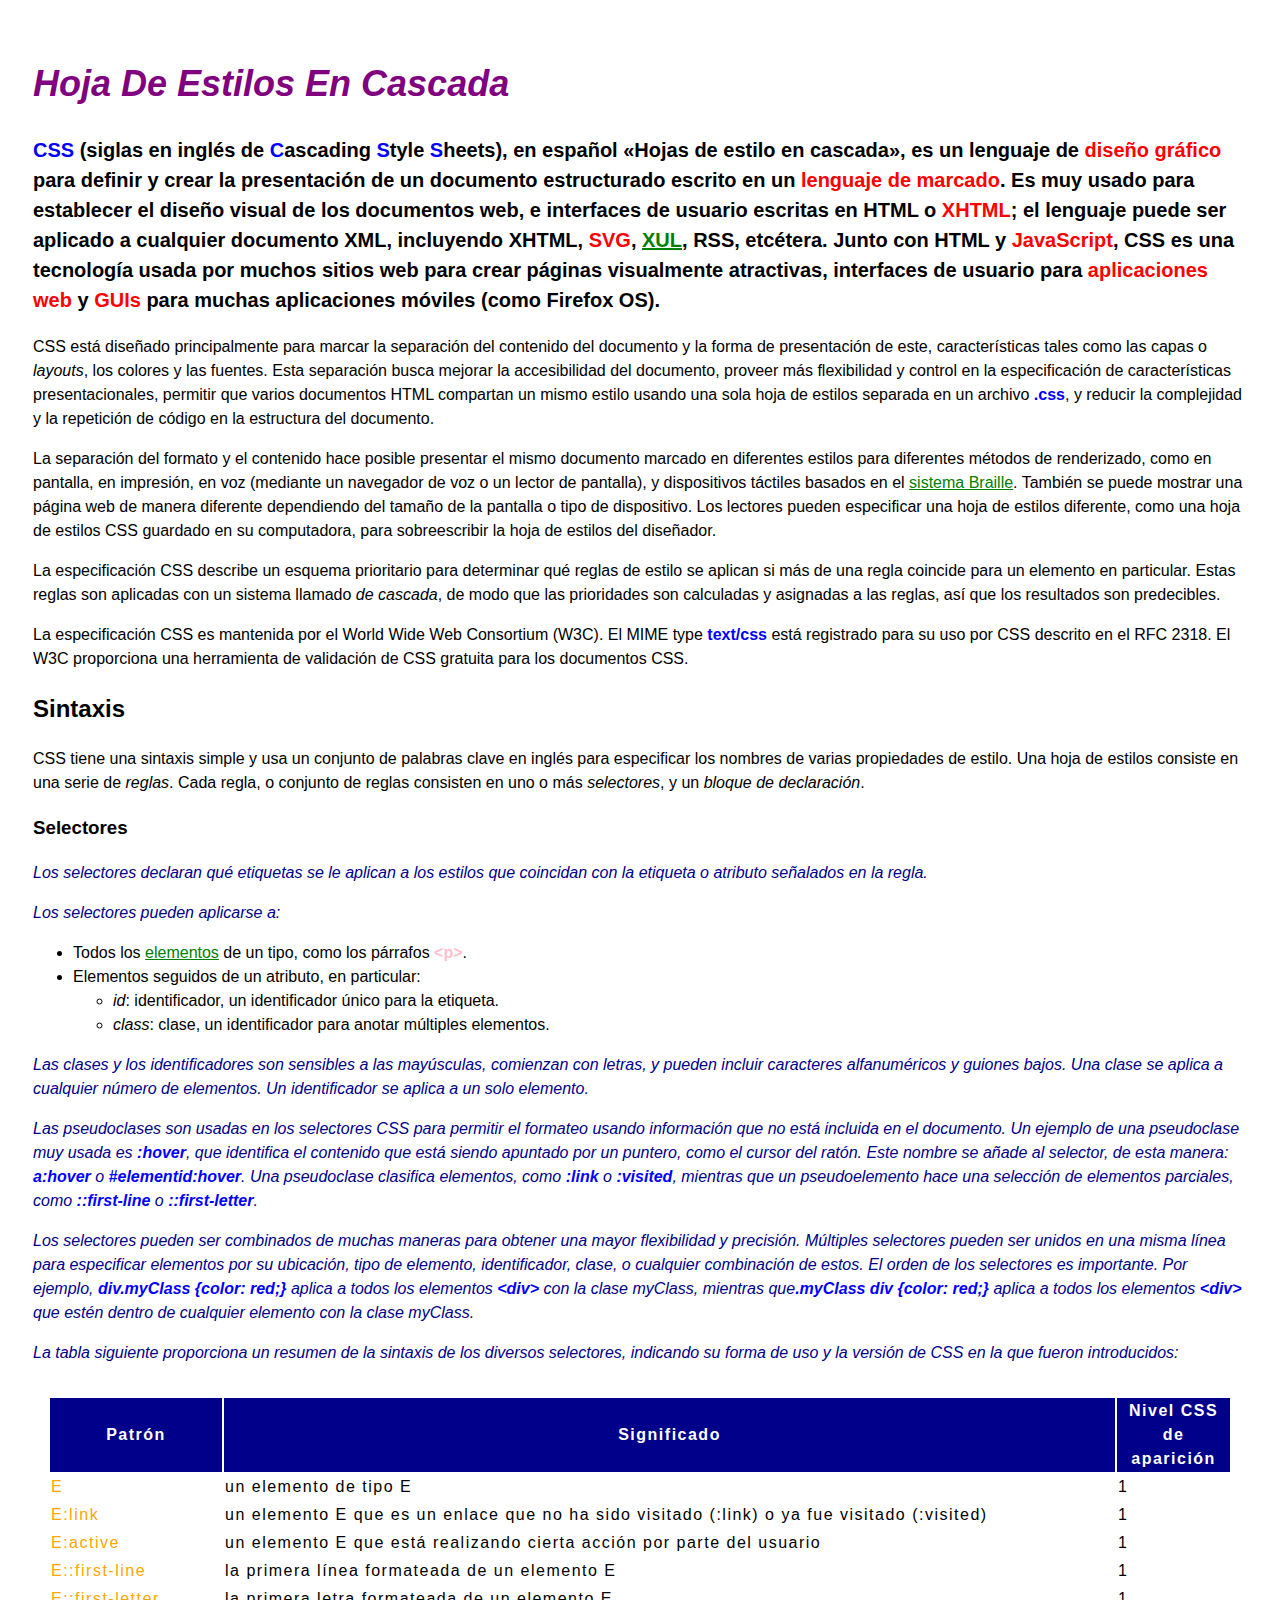
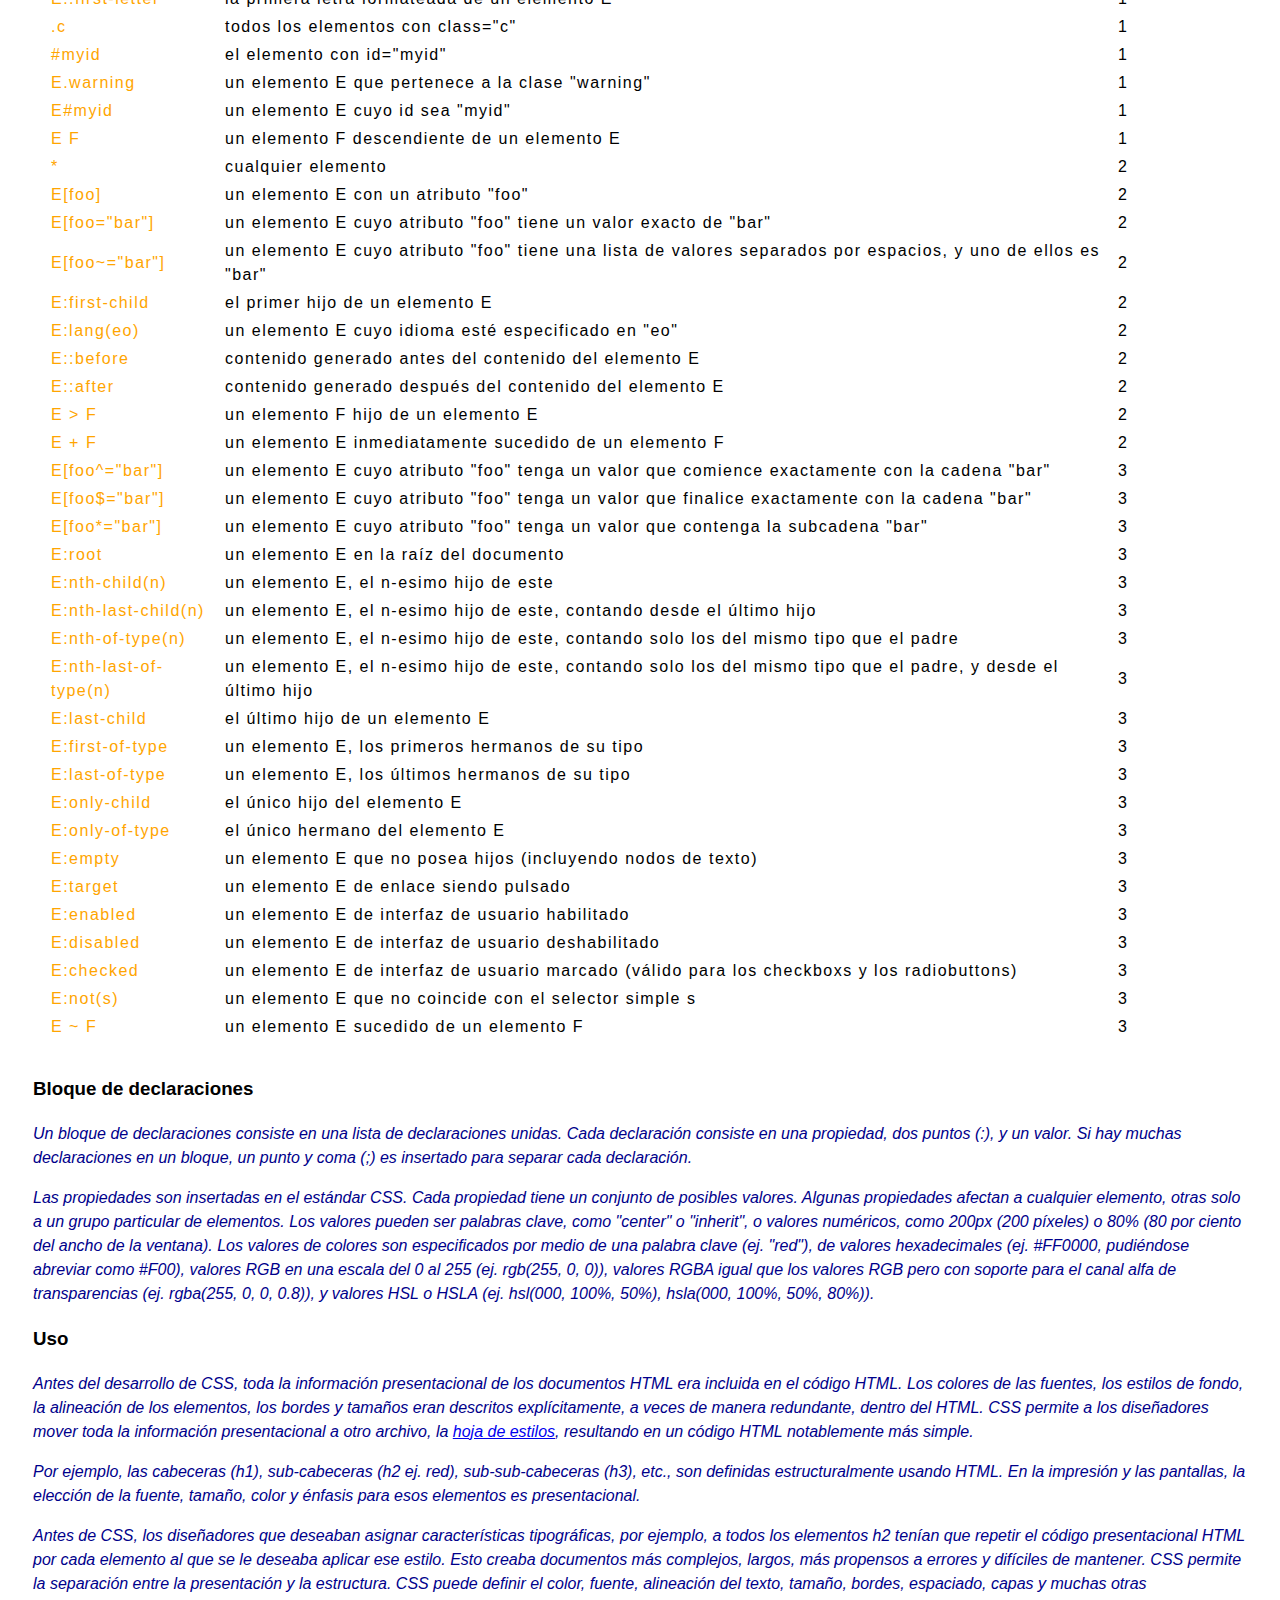
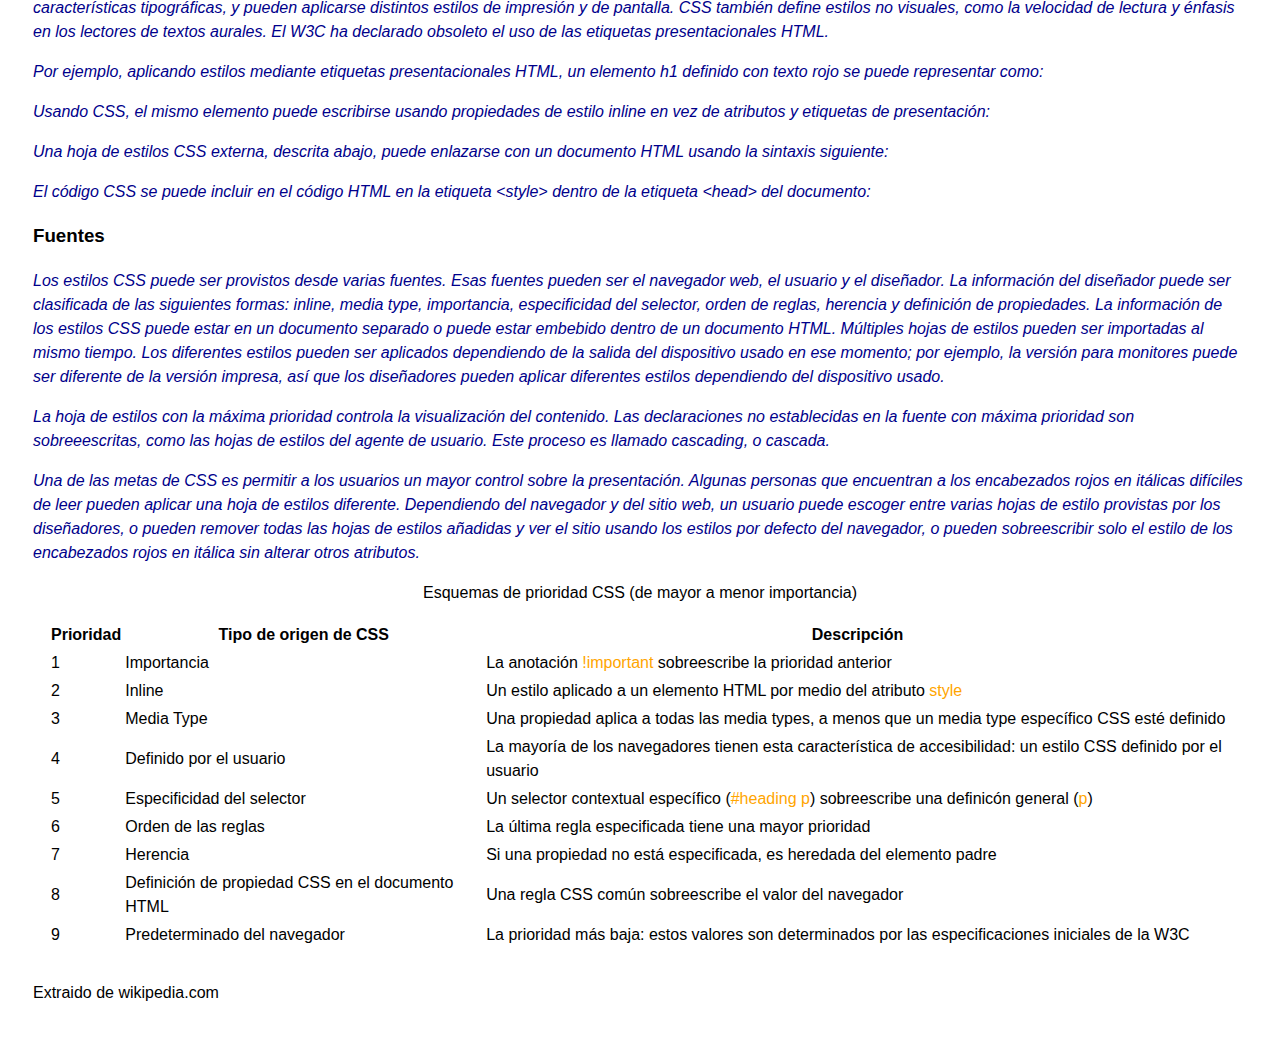
<file: Ejercicio/index.html>
<!DOCTYPE html>
<html class="client-nojs" lang="es" dir="ltr">

<head>
    <meta charset="UTF-8">
    <meta http-equiv="X-UA-Compatible" content="IE=edge">
    <meta name="viewport" content="width=device-width, initial-scale=1.0">
    <title>Hoja de estilos en cascada - Extraido de Wikipedia</title>
    <link rel="stylesheet" href="/public/css/estilo1.css">
</head>

<body>
    <div>
        <h1>Hoja de estilos en cascada</h1>
        <p><b>CSS</b> (siglas en inglés de <b>C</b>ascading <b>S</b>tyle <b>S</b>heets), en español «Hojas
            de estilo en cascada», es un lenguaje de <a title="definicion">diseño gráfico</a> para definir y crear la
            presentación de un documento estructurado escrito en un <a title="definicion">lenguaje de marcado</a>. Es
            muy usado para
            establecer el diseño visual de los documentos web, e interfaces de usuario escritas en <a>HTML</a> o
            <a title="definicion">XHTML</a>; el lenguaje puede ser aplicado a cualquier <a>documento
                XML</a>, incluyendo XHTML, <a title="definicion">SVG</a>, <a href="http://www.google.com"
                title="definicion">XUL</a>, <a>RSS</a>, etcétera.
            Junto con HTML y <a title="definicion">JavaScript</a>, CSS es una tecnología usada por muchos <a>sitios
                web</a> para crear
            páginas visualmente atractivas, interfaces de usuario para <a title="definicion">aplicaciones web</a> y <a
                title="definicion">GUIs</a> para muchas
            aplicaciones <a title="moviles">móviles</a> (como <a title="Firefox">Firefox</a> OS).
        </p>
    </div>
    <p>CSS está diseñado principalmente para marcar la separación del contenido del documento y la forma
        de presentación de este, características tales como las capas o <i>layouts</i>, los colores y
        las fuentes. Esta separación busca mejorar la accesibilidad del documento, proveer más
        flexibilidad y control en la especificación de
        características presentacionales, permitir que varios documentos HTML compartan un mismo estilo
        usando una sola hoja de estilos separada en un archivo <code><b>.css</b></code>, y reducir la
        complejidad y la repetición de código en la estructura del documento.
    </p>
    <p>La separación del formato y el contenido hace posible presentar el mismo documento marcado en
        diferentes estilos para diferentes métodos de renderizado, como en pantalla, en impresión, en
        voz (mediante un navegador de voz o un lector de pantalla), y dispositivos táctiles basados en
        el <a title="Braille (lectura)" href="http://www.google.com">sistema Braille</a>. También se
        puede mostrar una página web de manera diferente dependiendo del tamaño de la pantalla o tipo de
        dispositivo. Los lectores pueden especificar una hoja de estilos diferente, como una hoja de
        estilos CSS guardado en su computadora, para sobreescribir la hoja de estilos del diseñador.
    </p>
    <p>La especificación CSS describe un esquema prioritario para determinar qué reglas de estilo se
        aplican si más de una regla coincide para un elemento en particular. Estas reglas son aplicadas
        con un sistema llamado <i>de cascada</i>, de modo que las prioridades son calculadas y asignadas
        a las reglas, así que los resultados son predecibles.
    </p>
    <p>La especificación CSS es mantenida por el <a title="World Wide Web Consortium">World Wide Web
            Consortium (W3C)</a>. El <a title="Multipurpose Internet Mail Extensions">MIME type</a>
        <code><b>text/css</b></code> está
        registrado para su uso por CSS descrito en el <a>RFC 2318</a>.
        El W3C proporciona una
        herramienta de validación de CSS gratuita para los documentos CSS.
    </p>

    <h2><span class="mw-headline" id="Sintaxis">Sintaxis</span></h2>
    <p>CSS tiene una sintaxis simple y usa un conjunto de palabras clave en inglés para especificar los
        nombres de varias propiedades de estilo. Una hoja de estilos consiste en una serie de
        <i>reglas</i>. Cada regla, o conjunto de reglas consisten en uno o más <i>selectores</i>, y un
        <i>bloque de declaración</i>.
    </p>
    <h3><span class="mw-headline" id="Selectores">Selectores</span></h3>
    <p>Los selectores declaran qué etiquetas se le aplican a los estilos que coincidan con la etiqueta o
        atributo señalados en la regla.
    </p>
    <p>Los selectores pueden aplicarse a:
    </p>
    <ul>
        <li>Todos los <a href="http://www.google.com" title="Etiqueta (lenguaje de marcado)">elementos</a> de
            un tipo, como los párrafos
            <code><b>&lt;p&gt;</b></code>.
        </li>
        <li>Elementos seguidos de un atributo, en particular:
            <ul>
                <li><i>id</i>: identificador, un identificador único para la etiqueta.</li>
                <li><i>class</i>: clase, un identificador para anotar múltiples elementos.</li>
            </ul>
        </li>
    </ul>
    <p>Las clases y los identificadores son sensibles a las mayúsculas, comienzan con letras, y pueden
        incluir caracteres alfanuméricos y guiones bajos. Una clase se aplica a cualquier número de
        elementos. Un identificador se aplica a un solo elemento.
    </p>
    <p>Las pseudoclases son usadas en los selectores CSS para permitir el formateo usando información
        que no está incluida en el documento. Un ejemplo de una pseudoclase muy usada es
        <code><b>:hover</b></code>, que identifica el contenido que está siendo apuntado por un puntero, como
        el cursor del ratón. Este nombre se añade al selector, de esta manera: <code><b>a:hover</b></code> o
        <code><b>#elementid:hover</b></code>. Una pseudoclase clasifica elementos, como <code><b>:link</b></code> o
        <code><b>:visited</b></code>, mientras que un pseudoelemento hace una selección de elementos parciales,
        como <code><b>::first-line</b></code> o <code><b>::first-letter</b></code>.
    </p>
    <p>Los selectores pueden ser combinados de muchas maneras para obtener una mayor flexibilidad y
        precisión. Múltiples selectores pueden ser unidos en una misma línea para especificar elementos
        por su ubicación, tipo de elemento, identificador, clase, o cualquier combinación de estos. El
        orden de los selectores es importante. Por ejemplo, <code><b>div.myClass {color: red;}</b></code>
        aplica a todos los elementos <code><b>&lt;div&gt;</b></code> con la clase myClass, mientras
        que<code><b>.myClass div {color: red;}</b></code> aplica a todos los elementos <code><b>&lt;div&gt;</b></code>
        que estén dentro de cualquier elemento con la clase myClass.
    </p>
    <p>La tabla siguiente proporciona un resumen de la sintaxis de los diversos selectores, indicando su
        forma de uso y la versión de CSS en la que fueron introducidos:
    </p>
    <table class="second-table">

        <thead>
            <tr>
                <th>Patrón</th>
                <th>Significado</th>
                <th>Nivel CSS<br />de aparición
                </th>
            </tr>
        </thead>
        <tbody>
            <tr>
                <td><code>E </code></td>
                <td>un elemento de tipo E</td>
                <td>1
                </td>
            </tr>
            <tr>
                <td><code>E:link</code></td>
                <td>un elemento E que es un enlace que no ha sido visitado (:link) o ya fue visitado
                    (:visited)</td>
                <td>1
                </td>
            </tr>
            <tr>
                <td><code>E:active</code></td>
                <td>un elemento E que está realizando cierta acción por parte del usuario</td>
                <td>1
                </td>
            </tr>
            <tr>
                <td><code>E::first-line</code></td>
                <td>la primera línea formateada de un elemento E</td>
                <td>1
                </td>
            </tr>
            <tr>
                <td><code>E::first-letter</code></td>
                <td>la primera letra formateada de un elemento E</td>
                <td>1
                </td>
            </tr>
            <tr>
                <td><code>.c </code></td>
                <td>todos los elementos con class="c"</td>
                <td>1
                </td>
            </tr>
            <tr>
                <td><code>#myid</code></td>
                <td>el elemento con id="myid"</td>
                <td>1
                </td>
            </tr>
            <tr>
                <td><code>E.warning</code></td>
                <td>un elemento E que pertenece a la clase "warning"</td>
                <td>1
                </td>
            </tr>
            <tr>
                <td><code>E#myid</code></td>
                <td>un elemento E cuyo id sea "myid"</td>
                <td>1
                </td>
            </tr>
            <tr>
                <td><code>E F </code></td>
                <td>un elemento F descendiente de un elemento E</td>
                <td>1
                </td>
            </tr>
            <tr>
                <td><code>* </code></td>
                <td>cualquier elemento</td>
                <td>2
                </td>
            </tr>
            <tr>
                <td><code>E[foo]</code></td>
                <td>un elemento E con un atributo "foo"</td>
                <td>2
                </td>
            </tr>
            <tr>
                <td><code>E[foo="bar"]</code></td>
                <td>un elemento E cuyo atributo "foo" tiene un valor exacto de "bar"</td>
                <td>2
                </td>
            </tr>
            <tr>
                <td><code>E[foo~="bar"]</code></td>
                <td>un elemento E cuyo atributo "foo" tiene una lista de valores separados por espacios,
                    y uno de ellos es "bar"</td>
                <td>2
                </td>
            </tr>
            <tr>
                <td><code>E:first-child</code></td>
                <td>el primer hijo de un elemento E</td>
                <td>2
                </td>
            </tr>
            <tr>
                <td><code>E:lang(eo)</code></td>
                <td>un elemento E cuyo idioma esté especificado en "eo"</td>
                <td>2
                </td>
            </tr>
            <tr>
                <td><code>E::before</code></td>
                <td>contenido generado antes del contenido del elemento E</td>
                <td>2
                </td>
            </tr>
            <tr>
                <td><code>E::after</code></td>
                <td>contenido generado después del contenido del elemento E</td>
                <td>2
                </td>
            </tr>
            <tr>
                <td><code>E &gt; F </code></td>
                <td>un elemento F hijo de un elemento E</td>
                <td>2
                </td>
            </tr>
            <tr>
                <td><code>E + F </code></td>
                <td>un elemento E inmediatamente sucedido de un elemento F</td>
                <td>2
                </td>
            </tr>
            <tr>
                <td><code>E[foo^="bar"]</code></td>
                <td>un elemento E cuyo atributo "foo" tenga un valor que comience exactamente con la
                    cadena "bar"</td>
                <td>3
                </td>
            </tr>
            <tr>
                <td><code>E[foo$="bar"]</code></td>
                <td>un elemento E cuyo atributo "foo" tenga un valor que finalice exactamente con la
                    cadena "bar"</td>
                <td>3
                </td>
            </tr>
            <tr>
                <td><code>E[foo*="bar"]</code></td>
                <td>un elemento E cuyo atributo "foo" tenga un valor que contenga la subcadena "bar"
                </td>
                <td>3
                </td>
            </tr>
            <tr>
                <td><code>E:root</code></td>
                <td>un elemento E en la raíz del documento</td>
                <td>3
                </td>
            </tr>
            <tr>
                <td><code>E:nth-child(n)</code></td>
                <td>un elemento E, el n-esimo hijo de este</td>
                <td>3
                </td>
            </tr>
            <tr>
                <td><code>E:nth-last-child(n)</code></td>
                <td>un elemento E, el n-esimo hijo de este, contando desde el último hijo</td>
                <td>3
                </td>
            </tr>
            <tr>
                <td><code>E:nth-of-type(n)</code></td>
                <td>un elemento E, el n-esimo hijo de este, contando solo los del mismo tipo que el
                    padre</td>
                <td>3
                </td>
            </tr>
            <tr>
                <td><code>E:nth-last-of-type(n)</code></td>
                <td>un elemento E, el n-esimo hijo de este, contando solo los del mismo tipo que el
                    padre, y desde el último hijo</td>
                <td>3
                </td>
            </tr>
            <tr>
                <td><code>E:last-child</code></td>
                <td>el último hijo de un elemento E</td>
                <td>3
                </td>
            </tr>
            <tr>
                <td><code>E:first-of-type</code></td>
                <td>un elemento E, los primeros hermanos de su tipo</td>
                <td>3
                </td>
            </tr>
            <tr>
                <td><code>E:last-of-type</code></td>
                <td>un elemento E, los últimos hermanos de su tipo</td>
                <td>3
                </td>
            </tr>
            <tr>
                <td><code>E:only-child</code></td>
                <td>el único hijo del elemento E</td>
                <td>3
                </td>
            </tr>
            <tr>
                <td><code>E:only-of-type</code></td>
                <td>el único hermano del elemento E</td>
                <td>3
                </td>
            </tr>
            <tr>
                <td><code>E:empty</code></td>
                <td>un elemento E que no posea hijos (incluyendo nodos de texto)</td>
                <td>3
                </td>
            </tr>
            <tr>
                <td><code>E:target</code></td>
                <td>un elemento E de enlace siendo pulsado</td>
                <td>3
                </td>
            </tr>
            <tr>
                <td><code>E:enabled</code></td>
                <td>un elemento E de interfaz de usuario habilitado</td>
                <td>3
                </td>
            </tr>
            <tr>
                <td><code>E:disabled</code></td>
                <td>un elemento E de interfaz de usuario deshabilitado</td>
                <td>3
                </td>
            </tr>
            <tr>
                <td><code>E:checked</code></td>
                <td>un elemento E de interfaz de usuario marcado (válido para los checkboxs y los
                    radiobuttons)</td>
                <td>3
                </td>
            </tr>
            <tr>
                <td><code>E:not(s)</code></td>
                <td>un elemento E que no coincide con el selector simple s</td>
                <td>3
                </td>
            </tr>
            <tr>
                <td><code>E ~ F </code></td>
                <td>un elemento E sucedido de un elemento F</td>
                <td>3
                </td>
            </tr>
        </tbody>
    </table>
    <h3><span id="Bloque_de_declaraciones">Bloque de declaraciones</span></h3>
    <p>Un bloque de declaraciones consiste en una lista de declaraciones unidas. Cada declaración
        consiste en una <i>propiedad</i>, dos puntos (<code>:</code>), y un <i>valor</i>. Si hay muchas
        declaraciones en un bloque, un punto y coma (<code>;</code>) es insertado para separar cada
        declaración.
    </p>
    <p>Las propiedades son insertadas en el estándar CSS. Cada propiedad tiene un conjunto de posibles
        valores. Algunas propiedades afectan a cualquier elemento, otras solo a un grupo particular de
        elementos.
        Los valores pueden ser palabras clave, como "center" o "inherit", o valores numéricos, como
        200px (200 píxeles) o 80% (80 por ciento del ancho de la ventana).
        Los valores de colores son especificados por medio de una palabra clave (ej. "red"), de valores
        hexadecimales (ej. #FF0000, pudiéndose abreviar como #F00), valores RGB en una escala del 0 al
        255 (ej. <code>rgb(255, 0, 0)</code>), valores RGBA igual que los valores RGB pero con soporte
        para el canal alfa de transparencias (ej. <code>rgba(255, 0, 0, 0.8)</code>), y valores <a title="HSL">HSL</a> o
        <a title="HSLA (aún no redactado)">HSLA</a> (ej. <code>hsl(000, 100%,
            50%)</code>,
        <code>hsla(000, 100%, 50%, 80%)</code>).
    </p>
    <h3><span id="Uso">Uso</span></h3>
    <p>Antes del desarrollo de CSS, toda la información presentacional de los documentos HTML era
        incluida en el código HTML. Los colores de las fuentes, los estilos de fondo, la alineación de
        los elementos, los bordes y tamaños eran descritos explícitamente, a veces de manera redundante,
        dentro del HTML. CSS permite a los diseñadores mover toda la información presentacional a otro
        archivo, la <a href="/wiki/Hoja_de_estilo" title="Hoja de estilo">hoja de estilos</a>,
        resultando en un código HTML notablemente más simple.
    </p>
    <p>Por ejemplo, las cabeceras (<code>h1</code>), sub-cabeceras (<code>h2</code> ej. red),
        sub-sub-cabeceras (<code>h3</code>), etc., son definidas estructuralmente usando HTML. En la
        impresión y las pantallas, la elección de la fuente, tamaño, color y énfasis para esos elementos
        es <i>presentacional</i>.
    </p>
    <p>Antes de CSS, los diseñadores que deseaban asignar características tipográficas, por ejemplo, a
        todos los elementos <code>h2</code> tenían que repetir el código presentacional HTML por cada
        elemento al que se le deseaba aplicar ese estilo. Esto creaba documentos más complejos, largos,
        más propensos a errores y difíciles de mantener. CSS permite la separación entre la presentación
        y la estructura. CSS puede definir el color, fuente, alineación del texto, tamaño, bordes,
        espaciado, capas y muchas otras características tipográficas, y pueden aplicarse distintos
        estilos de impresión y de pantalla. CSS también define estilos no visuales, como la velocidad de
        lectura y énfasis en los lectores de textos aurales. El W3C ha declarado obsoleto el uso de las
        etiquetas presentacionales HTML.
    </p>
    <p>Por ejemplo, aplicando estilos mediante etiquetas presentacionales HTML, un elemento
        <code>h1</code> definido con texto rojo se puede representar como:
    </p>
    <p>Usando CSS, el mismo elemento puede escribirse usando propiedades de estilo <i>inline</i> en vez
        de atributos y etiquetas de presentación:
    </p>
    <p>Una hoja de estilos CSS externa, descrita abajo, puede enlazarse con un documento HTML usando la
        sintaxis siguiente:
    </p>
    <p>El código CSS se puede incluir en el código HTML en la etiqueta &lt;style&gt; dentro de la
        etiqueta &lt;head&gt; del documento:
    </p>
    <h3><span id="Fuentes">Fuentes</span></h3>
    <p>Los estilos CSS puede ser provistos desde varias fuentes. Esas fuentes pueden ser el navegador
        web, el usuario y el diseñador. La información del diseñador puede ser clasificada de las
        siguientes formas: inline, media type, importancia, especificidad del selector, orden de reglas,
        herencia y definición de propiedades. La información de los estilos CSS puede estar en un
        documento separado o puede estar embebido dentro de un documento HTML. Múltiples hojas de
        estilos pueden ser importadas al mismo tiempo. Los diferentes estilos pueden ser aplicados
        dependiendo de la salida del dispositivo usado en ese momento; por ejemplo, la versión para
        monitores puede ser diferente de la versión impresa, así que los diseñadores pueden aplicar
        diferentes estilos dependiendo del dispositivo usado.
    </p>
    <p>La hoja de estilos con la máxima prioridad controla la visualización del contenido. Las
        declaraciones no establecidas en la fuente con máxima prioridad son sobreeescritas, como las
        hojas de estilos del agente de usuario. Este proceso es llamado <i>cascading</i>, o cascada.
    </p>
    <p>Una de las metas de CSS es permitir a los usuarios un mayor control sobre la presentación.
        Algunas personas que encuentran a los encabezados rojos en itálicas difíciles de leer pueden
        aplicar una hoja de estilos diferente. Dependiendo del navegador y del sitio web, un usuario
        puede escoger entre varias hojas de estilo provistas por los diseñadores, o pueden remover todas
        las hojas de estilos añadidas y ver el sitio usando los estilos por defecto del navegador, o
        pueden sobreescribir solo el estilo de los encabezados rojos en itálica sin alterar otros
        atributos.
    </p>
    <table class="wikitable">
        <caption>Esquemas de prioridad CSS (de mayor a menor importancia)
        </caption>
        <tbody>
            <tr>
                <th>Prioridad</th>
                <th>Tipo de origen de CSS</th>
                <th>Descripción
                </th>
            </tr>
            <tr>
                <td>1</td>
                <td>Importancia</td>
                <td>La anotación <code>!important</code> sobreescribe la prioridad anterior
                </td>
            </tr>
            <tr>
                <td>2</td>
                <td>Inline</td>
                <td>Un estilo aplicado a un elemento HTML por medio del atributo <code>style</code>
                </td>
            </tr>
            <tr>
                <td>3</td>
                <td>Media Type</td>
                <td>Una propiedad aplica a todas las media types, a menos que un <a title="Media type">media
                        type</a>
                    específico CSS esté definido
                </td>
            </tr>
            <tr>
                <td>4</td>
                <td>Definido por el usuario</td>
                <td>La mayoría de los navegadores tienen esta característica de accesibilidad: un estilo
                    CSS definido por el usuario
                </td>
            </tr>
            <tr>
                <td>5</td>
                <td>Especificidad del selector</td>
                <td>Un selector contextual específico (<code>#heading p</code>) sobreescribe una
                    definicón general (<code>p</code>)
                </td>
            </tr>
            <tr>
                <td>6</td>
                <td>Orden de las reglas</td>
                <td>La última regla especificada tiene una mayor prioridad
                </td>
            </tr>
            <tr>
                <td>7</td>
                <td>Herencia</td>
                <td>Si una propiedad no está especificada, es heredada del elemento padre
                </td>
            </tr>
            <tr>
                <td>8</td>
                <td>Definición de propiedad CSS en el documento HTML</td>
                <td>Una regla CSS común sobreescribe el valor del navegador
                </td>
            </tr>
            <tr>
                <td>9</td>
                <td>Predeterminado del navegador</td>
                <td>La prioridad más baja: estos valores son determinados por las especificaciones
                    iniciales de la W3C
                </td>
            </tr>
        </tbody>
    </table>
    <footer>
        <p>Extraido de wikipedia.com</p>
    </footer>
</body>

</html>
</file>
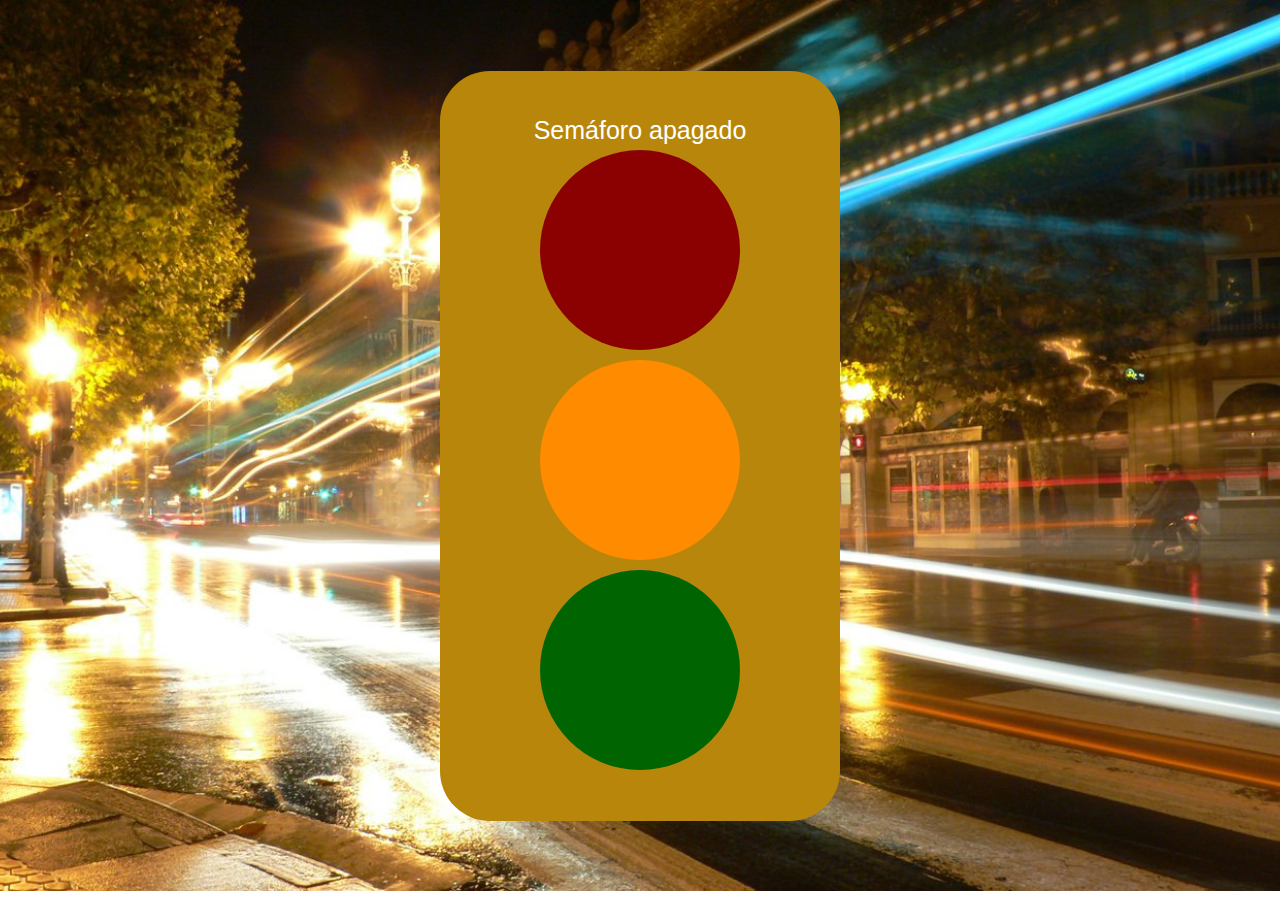
<file: Taller_base/index.html>
<!DOCTYPE html>
<html lang="en">

<head>
    <meta charset="UTF-8">
    <meta http-equiv="X-UA-Compatible" content="IE=edge">
    <meta name="viewport" content="width=device-width, initial-scale=1.0">
    <title>Document</title>
    <link rel="stylesheet" href="https://use.fontawesome.com/releases/v5.1.0/css/all.css">
    <link rel="stylesheet" href="styles.css">
</head>

<body>
    <div class="main">
        <div class="top"></div>
        <div class="mid"></div>
        <div class="bottom"></div>
    </div>
</body>

</html>
</file>
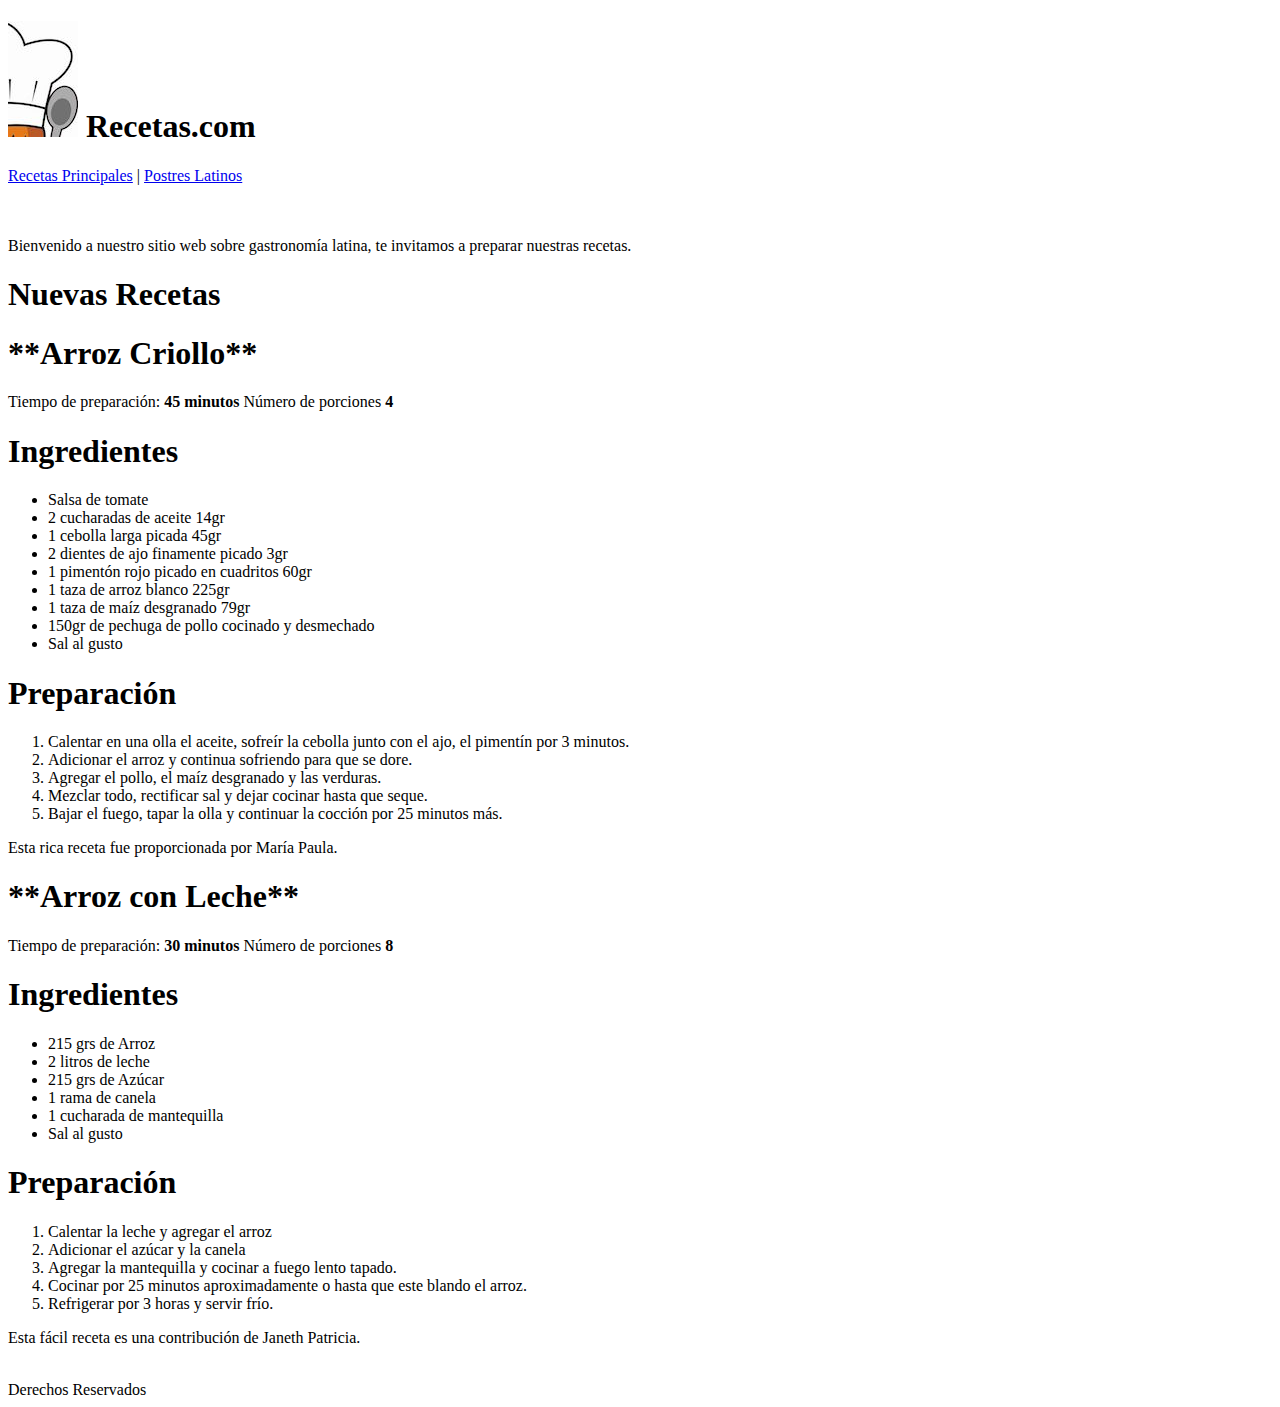
<file: Next_U Soluciones/1120779/index.html>
<!Doctype html> 
<html>
<head>
    <meta charset="utf-8">
	<title>Recetas</title>
</head>
<body>
<header>
	<h1>
		<img src="images/recetas.jpg" alt=""> Recetas.com
	</h1>
</header>
<nav>
	<a href="http://www.recetasgratis.net">Recetas Principales</a>
	|
	<a href="http://cocinalatina.about.com/od/Postresentremesesydulces/">Postres Latinos</a>
</nav>
<br>
<br>
<p>
	Bienvenido a nuestro sitio web sobre gastronom&iacute;a latina, te invitamos a preparar nuestras recetas.
</p>
<section>
	<h1>Nuevas Recetas</h1>
	<article>
		<h1>**Arroz Criollo**</h1>
		<p>
        Tiempo de preparaci&oacute;n: <strong>45 minutos</strong>
        
        N&uacute;mero de porciones <strong>4</strong> 
        <h1><strong>Ingredientes</strong> </h1>
        <ul>
        <li> Salsa de tomate </li>
        <li> 2 cucharadas de aceite 14gr </li>
        <li> 1 cebolla larga picada 45gr </li>
        <li> 2 dientes de ajo finamente picado 3gr </li>
        <li> 1 piment&oacute;n rojo picado en cuadritos 60gr </li>
        <li> 1 taza de arroz blanco 225gr </li>
        <li> 1 taza de maíz desgranado 79gr </li>
        <li> 150gr de pechuga de pollo cocinado y desmechado </li>
        <li> Sal al gusto </li>
        </ul>
        
        <H1> <strong>Preparaci&oacute;n</strong></H1>
        <ol>
        <li> Calentar en una olla el aceite, sofre&iacute;r la cebolla junto con el ajo, el piment&iacute;n por 3 minutos. </li>
        <li> Adicionar el arroz y continua sofriendo para que se dore. </li>
        <li> Agregar el pollo, el ma&iacute;z desgranado y las verduras. </li>
        <li> Mezclar todo, rectificar sal y dejar cocinar hasta que seque. </li>
        <li> Bajar el fuego, tapar la olla y continuar la cocci&oacute;n por 25 minutos m&aacute;s. </li>
        </ol>
 	    </p>
        <p> Esta rica receta fue proporcionada por María Paula. </p>
	</article>
	<article>
		<p>
        <h1>**Arroz con Leche**</h1>
		</p>
        Tiempo de preparaci&oacute;n: <strong>30 minutos</strong>
        
        N&uacute;mero de porciones <strong>8</strong> 
        <h1><strong>Ingredientes</strong> </h1>
        <ul>
        <li> 215 grs de Arroz </li>
        <li> 2 litros de leche </li>
        <li> 215 grs de Azúcar </li>
        <li> 1 rama de canela </li>
        <li> 1 cucharada de mantequilla </li>
        <li> Sal al gusto </li>
        </ul>
        
        <h1> <strong>Preparaci&oacute;n</strong></h1>
        <ol>
        <li> Calentar la leche y agregar el arroz </li>
        <li> Adicionar el azúcar y la canela </li>
        <li> Agregar la mantequilla y cocinar a fuego lento tapado. </li>
        <li> Cocinar por 25 minutos aproximadamente o hasta que este blando el arroz. </li>
        <li> Refrigerar por 3 horas y servir frío. </li>
        </ol>
 	    
		 <p> Esta fácil receta es una contribución de Janeth Patricia. </p>
	</article>
</section>
<br>
<footer>
	Derechos Reservados
</footer>
</body>
</html>
</file>
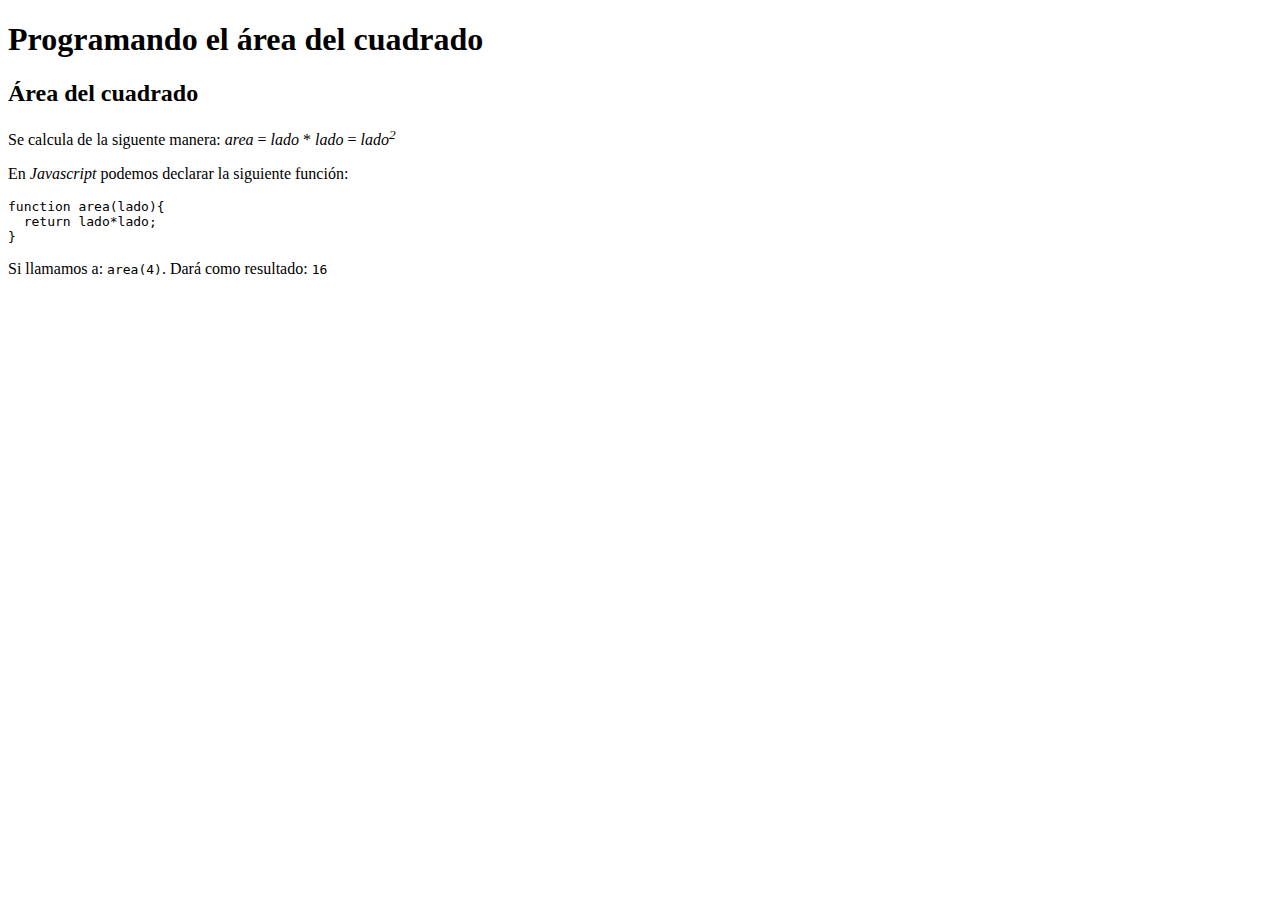
<file: Next_U Soluciones/1120805/index.html>
<!DOCTYPE html>
<html>
  <head>
    <title>Ejemplo</title>
  </head>

  <body>
    <h1>Programando el área del cuadrado</h1>

    <h2>Área del cuadrado</h2>
    <p>
      Se calcula de la siguente manera: <var>area</var> = <var>lado</var> *
      <var>lado</var> = <var>lado<sup>2</sup></var>
    </p>
    <p>En <em>Javascript</em> podemos declarar la siguiente función:</p>
    <code>
<pre>
function area(lado){
  return lado*lado;
}
</pre>
    </code>
    <p>Si llamamos a: <code>area(4)</code>. Dará como resultado: <samp>16</samp></p>
  </body>
</html>
</file>
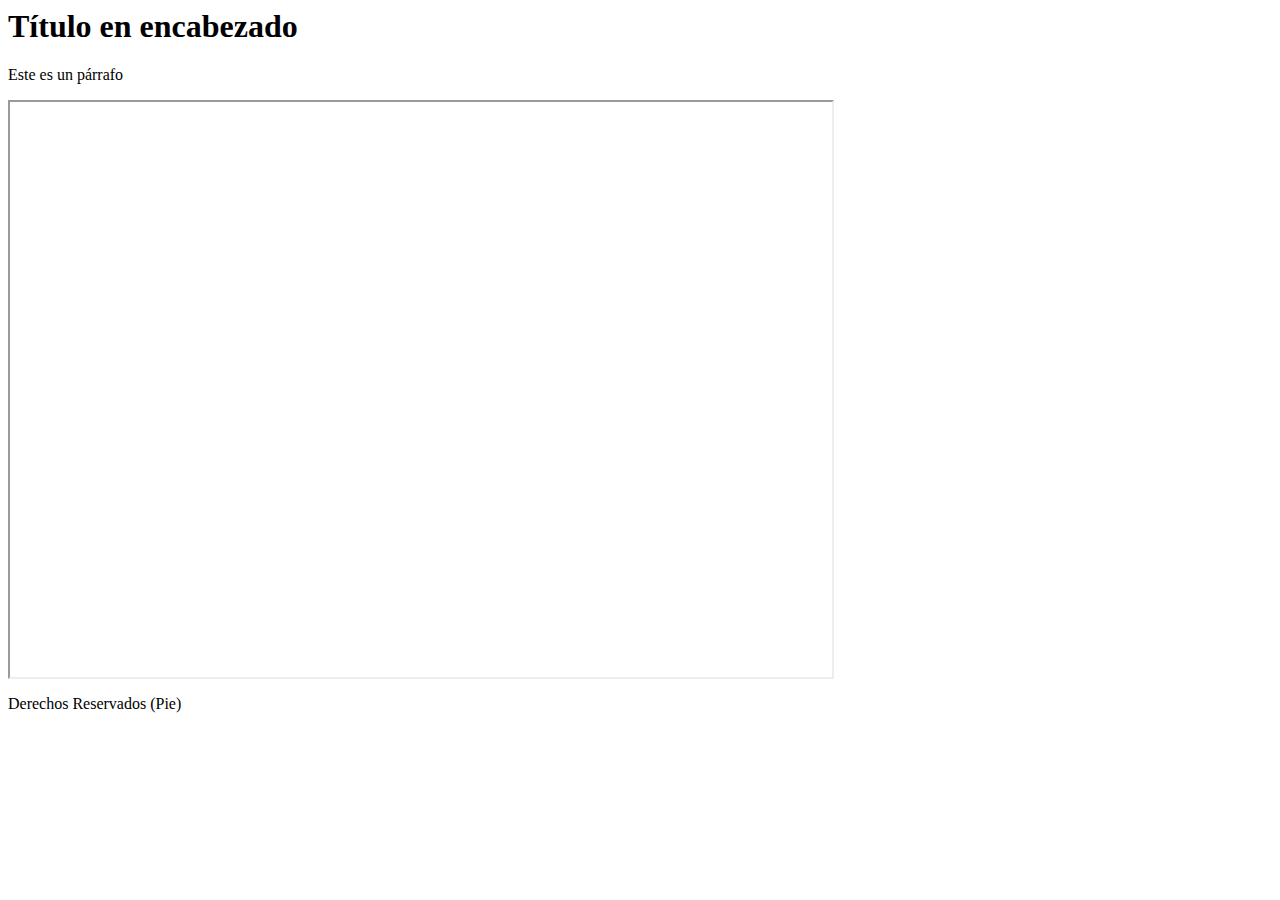
<file: Next_U Soluciones/1120833/index.html>
<html>
<head>
	<title>T&iacute;tulo</title>
</head>
<body>
<header>
	<h1>
		T&iacute;tulo en encabezado
	</h1>
</header>

<p>
	Este es un p&aacute;rrafo
</p>

<p>
	<iframe src="http://www.nextu.com" width="65%" height="65%" sandbox="allow_forms">No se puede cargar el iframe</iframe>
</p>

<footer>
	Derechos Reservados (Pie)
</footer>
</body>
</html>
</file>
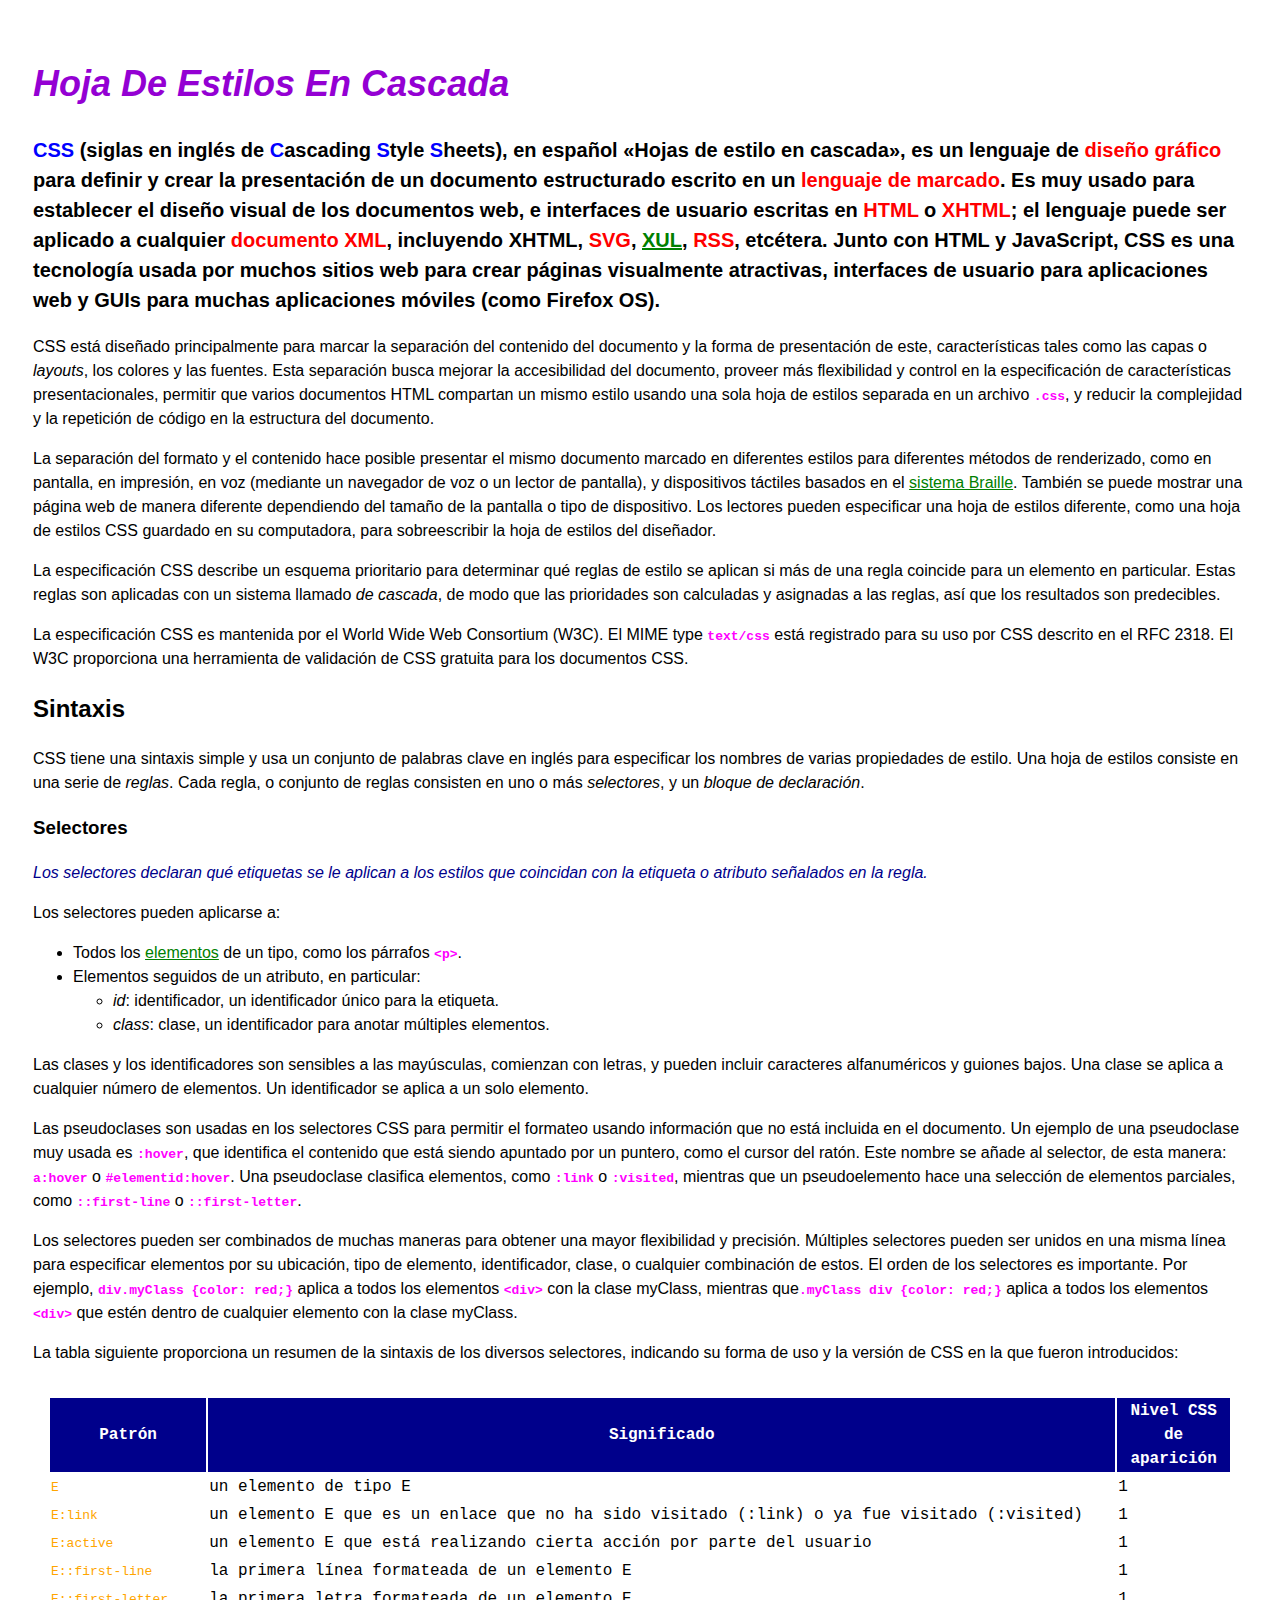
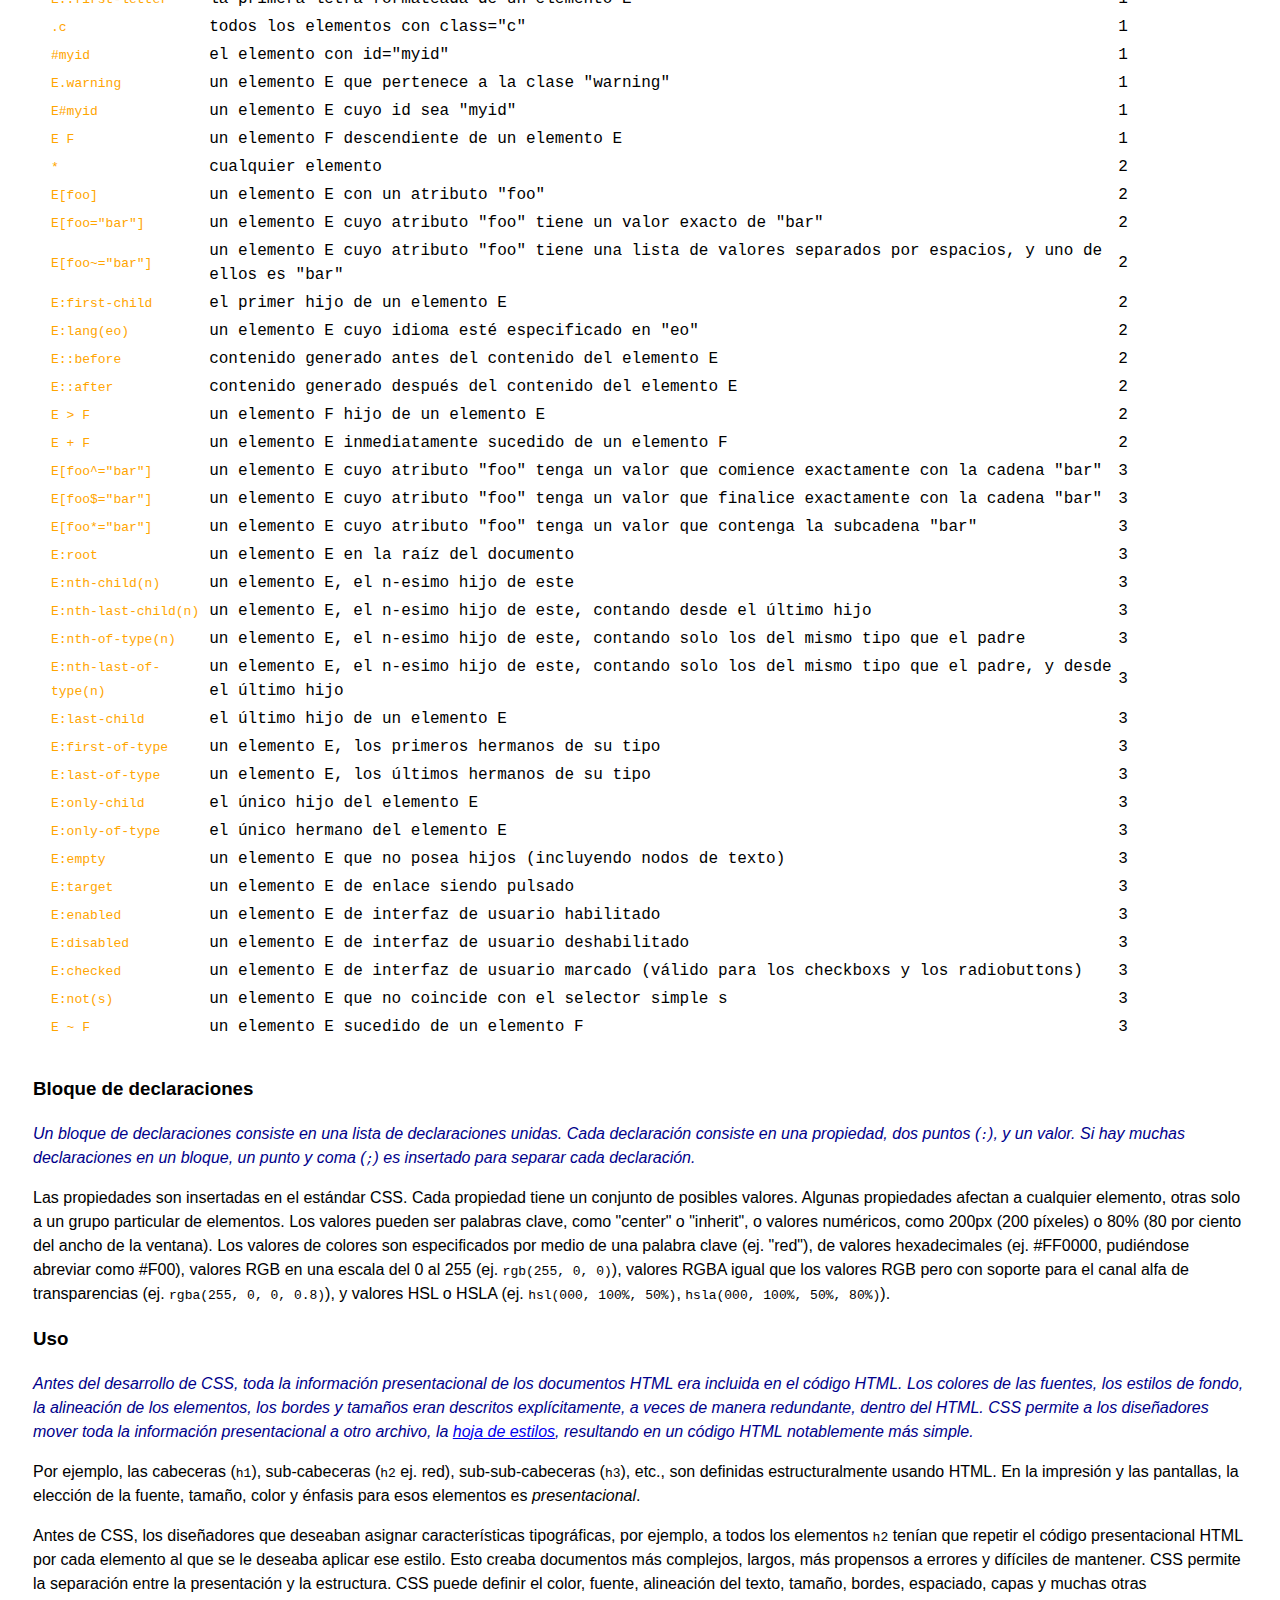
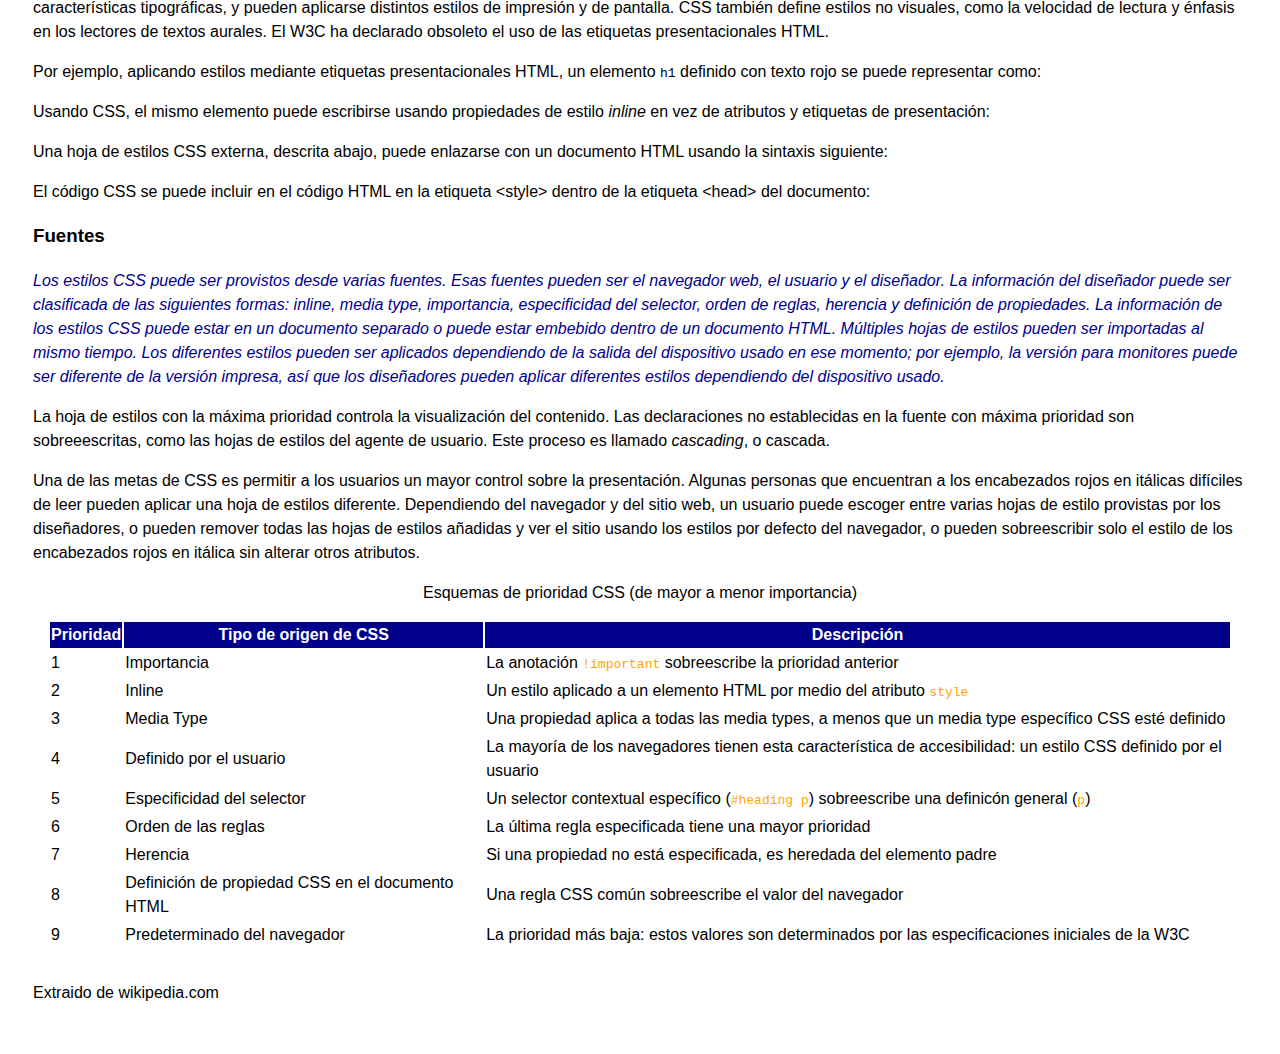
<file: Next_U Soluciones/Ejercicio_Solucion/index.html>
<!DOCTYPE html>
<html class="client-nojs" lang="es" dir="ltr">

<head>
    <meta charset="UTF-8">
    <meta http-equiv="X-UA-Compatible" content="IE=edge">
    <meta name="viewport" content="width=device-width, initial-scale=1.0">
    <title>Hoja de estilos en cascada - Extraido de Wikipedia</title>
    <link rel="stylesheet" href="styles.css">
</head>

<body>
    <div id="definicion">
        <h1>Hoja de estilos en cascada</h1>
        <p><b>CSS</b> (siglas en inglés de <b>C</b>ascading <b>S</b>tyle <b>S</b>heets), en español «Hojas
            de estilo en cascada», es un lenguaje de <a title="definicion">diseño gráfico</a> para definir y crear la
            presentación de un documento estructurado escrito en un <a title="definicion">lenguaje de marcado</a>. Es
            muy usado para
            establecer el diseño visual de los documentos web, e interfaces de usuario escritas en <a
                title="definicion">HTML</a> o
            <a title="definicion">XHTML</a>; el lenguaje puede ser aplicado a cualquier <a title="definicion">documento
                XML</a>, incluyendo XHTML, <a title="definicion">SVG</a>, <a href="http://www.google.com" title="definicion">XUL</a>, <a
                title="definicion">RSS</a>, etcétera.
            Junto con HTML y <a>JavaScript</a>, CSS es una tecnología usada por muchos <a>sitios web</a> para crear
            páginas visualmente atractivas, interfaces de usuario para <a>aplicaciones web</a> y <a>GUIs</a> para muchas
            aplicaciones <a title="moviles">móviles</a> (como <a title="Firefox">Firefox</a> OS).
        </p>
    </div>
    <p>CSS está diseñado principalmente para marcar la separación del contenido del documento y la forma
        de presentación de este, características tales como las capas o <i>layouts</i>, los colores y
        las fuentes. Esta separación busca mejorar la accesibilidad del documento, proveer más
        flexibilidad y control en la especificación de
        características presentacionales, permitir que varios documentos HTML compartan un mismo estilo
        usando una sola hoja de estilos separada en un archivo <code><b>.css</b></code>, y reducir la
        complejidad y la repetición de código en la estructura del documento.
    </p>
    <p>La separación del formato y el contenido hace posible presentar el mismo documento marcado en
        diferentes estilos para diferentes métodos de renderizado, como en pantalla, en impresión, en
        voz (mediante un navegador de voz o un lector de pantalla), y dispositivos táctiles basados en
        el <a title="Braille (lectura)" href="http://www.google.com">sistema Braille</a>. También se
        puede mostrar una página web de manera diferente dependiendo del tamaño de la pantalla o tipo de
        dispositivo. Los lectores pueden especificar una hoja de estilos diferente, como una hoja de
        estilos CSS guardado en su computadora, para sobreescribir la hoja de estilos del diseñador.
    </p>
    <p>La especificación CSS describe un esquema prioritario para determinar qué reglas de estilo se
        aplican si más de una regla coincide para un elemento en particular. Estas reglas son aplicadas
        con un sistema llamado <i>de cascada</i>, de modo que las prioridades son calculadas y asignadas
        a las reglas, así que los resultados son predecibles.
    </p>
    <p>La especificación CSS es mantenida por el <a title="World Wide Web Consortium">World Wide Web
            Consortium (W3C)</a>. El <a title="Multipurpose Internet Mail Extensions">MIME type</a>
        <code><b>text/css</b></code> está
        registrado para su uso por CSS descrito en el <a>RFC 2318</a>.
        El W3C proporciona una
        herramienta de validación de CSS gratuita para los documentos CSS.
    </p>

    <h2><span class="mw-headline" id="Sintaxis">Sintaxis</span></h2>
    <p>CSS tiene una sintaxis simple y usa un conjunto de palabras clave en inglés para especificar los
        nombres de varias propiedades de estilo. Una hoja de estilos consiste en una serie de
        <i>reglas</i>. Cada regla, o conjunto de reglas consisten en uno o más <i>selectores</i>, y un
        <i>bloque de declaración</i>.
    </p>
    <h3><span class="mw-headline" id="Selectores">Selectores</span></h3>
    <p>Los selectores declaran qué etiquetas se le aplican a los estilos que coincidan con la etiqueta o
        atributo señalados en la regla.
    </p>
    <p>Los selectores pueden aplicarse a:
    </p>
    <ul>
        <li>Todos los <a href="http://www.google.com" title="Etiqueta (lenguaje de marcado)">elementos</a> de
            un tipo, como los párrafos
            <code><b>&lt;p&gt;</b></code>.</li>
        <li>Elementos seguidos de un atributo, en particular:
            <ul>
                <li><i>id</i>: identificador, un identificador único para la etiqueta.</li>
                <li><i>class</i>: clase, un identificador para anotar múltiples elementos.</li>
            </ul>
        </li>
    </ul>
    <p>Las clases y los identificadores son sensibles a las mayúsculas, comienzan con letras, y pueden
        incluir caracteres alfanuméricos y guiones bajos. Una clase se aplica a cualquier número de
        elementos. Un identificador se aplica a un solo elemento.
    </p>
    <p>Las pseudoclases son usadas en los selectores CSS para permitir el formateo usando información
        que no está incluida en el documento. Un ejemplo de una pseudoclase muy usada es
        <code><b>:hover</b></code>, que identifica el contenido que está siendo apuntado por un puntero, como
        el cursor del ratón. Este nombre se añade al selector, de esta manera: <code><b>a:hover</b></code> o
        <code><b>#elementid:hover</b></code>. Una pseudoclase clasifica elementos, como <code><b>:link</b></code> o
        <code><b>:visited</b></code>, mientras que un pseudoelemento hace una selección de elementos parciales,
        como <code><b>::first-line</b></code> o <code><b>::first-letter</b></code>.
    </p>
    <p>Los selectores pueden ser combinados de muchas maneras para obtener una mayor flexibilidad y
        precisión. Múltiples selectores pueden ser unidos en una misma línea para especificar elementos
        por su ubicación, tipo de elemento, identificador, clase, o cualquier combinación de estos. El
        orden de los selectores es importante. Por ejemplo, <code><b>div.myClass {color: red;}</b></code>
        aplica a todos los elementos <code><b>&lt;div&gt;</b></code> con la clase myClass, mientras
        que<code><b>.myClass div {color: red;}</b></code> aplica a todos los elementos <code><b>&lt;div&gt;</b></code>
        que estén dentro de cualquier elemento con la clase myClass.
    </p>
    <p>La tabla siguiente proporciona un resumen de la sintaxis de los diversos selectores, indicando su
        forma de uso y la versión de CSS en la que fueron introducidos:
    </p>
    <table class="first-table">

        <tbody>
            <tr>
                <th>Patrón</th>
                <th>Significado</th>
                <th>Nivel CSS<br />de aparición
                </th>
            </tr>
            <tr>
                <td><code>E </code></td>
                <td>un elemento de tipo E</td>
                <td>1
                </td>
            </tr>
            <tr>
                <td><code>E:link</code></td>
                <td>un elemento E que es un enlace que no ha sido visitado (:link) o ya fue visitado
                    (:visited)</td>
                <td>1
                </td>
            </tr>
            <tr>
                <td><code>E:active</code></td>
                <td>un elemento E que está realizando cierta acción por parte del usuario</td>
                <td>1
                </td>
            </tr>
            <tr>
                <td><code>E::first-line</code></td>
                <td>la primera línea formateada de un elemento E</td>
                <td>1
                </td>
            </tr>
            <tr>
                <td><code>E::first-letter</code></td>
                <td>la primera letra formateada de un elemento E</td>
                <td>1
                </td>
            </tr>
            <tr>
                <td><code>.c </code></td>
                <td>todos los elementos con class="c"</td>
                <td>1
                </td>
            </tr>
            <tr>
                <td><code>#myid</code></td>
                <td>el elemento con id="myid"</td>
                <td>1
                </td>
            </tr>
            <tr>
                <td><code>E.warning</code></td>
                <td>un elemento E que pertenece a la clase "warning"</td>
                <td>1
                </td>
            </tr>
            <tr>
                <td><code>E#myid</code></td>
                <td>un elemento E cuyo id sea "myid"</td>
                <td>1
                </td>
            </tr>
            <tr>
                <td><code>E F </code></td>
                <td>un elemento F descendiente de un elemento E</td>
                <td>1
                </td>
            </tr>
            <tr>
                <td><code>* </code></td>
                <td>cualquier elemento</td>
                <td>2
                </td>
            </tr>
            <tr>
                <td><code>E[foo]</code></td>
                <td>un elemento E con un atributo "foo"</td>
                <td>2
                </td>
            </tr>
            <tr>
                <td><code>E[foo="bar"]</code></td>
                <td>un elemento E cuyo atributo "foo" tiene un valor exacto de "bar"</td>
                <td>2
                </td>
            </tr>
            <tr>
                <td><code>E[foo~="bar"]</code></td>
                <td>un elemento E cuyo atributo "foo" tiene una lista de valores separados por espacios,
                    y uno de ellos es "bar"</td>
                <td>2
                </td>
            </tr>
            <tr>
                <td><code>E:first-child</code></td>
                <td>el primer hijo de un elemento E</td>
                <td>2
                </td>
            </tr>
            <tr>
                <td><code>E:lang(eo)</code></td>
                <td>un elemento E cuyo idioma esté especificado en "eo"</td>
                <td>2
                </td>
            </tr>
            <tr>
                <td><code>E::before</code></td>
                <td>contenido generado antes del contenido del elemento E</td>
                <td>2
                </td>
            </tr>
            <tr>
                <td><code>E::after</code></td>
                <td>contenido generado después del contenido del elemento E</td>
                <td>2
                </td>
            </tr>
            <tr>
                <td><code>E &gt; F </code></td>
                <td>un elemento F hijo de un elemento E</td>
                <td>2
                </td>
            </tr>
            <tr>
                <td><code>E + F </code></td>
                <td>un elemento E inmediatamente sucedido de un elemento F</td>
                <td>2
                </td>
            </tr>
            <tr>
                <td><code>E[foo^="bar"]</code></td>
                <td>un elemento E cuyo atributo "foo" tenga un valor que comience exactamente con la
                    cadena "bar"</td>
                <td>3
                </td>
            </tr>
            <tr>
                <td><code>E[foo$="bar"]</code></td>
                <td>un elemento E cuyo atributo "foo" tenga un valor que finalice exactamente con la
                    cadena "bar"</td>
                <td>3
                </td>
            </tr>
            <tr>
                <td><code>E[foo*="bar"]</code></td>
                <td>un elemento E cuyo atributo "foo" tenga un valor que contenga la subcadena "bar"
                </td>
                <td>3
                </td>
            </tr>
            <tr>
                <td><code>E:root</code></td>
                <td>un elemento E en la raíz del documento</td>
                <td>3
                </td>
            </tr>
            <tr>
                <td><code>E:nth-child(n)</code></td>
                <td>un elemento E, el n-esimo hijo de este</td>
                <td>3
                </td>
            </tr>
            <tr>
                <td><code>E:nth-last-child(n)</code></td>
                <td>un elemento E, el n-esimo hijo de este, contando desde el último hijo</td>
                <td>3
                </td>
            </tr>
            <tr>
                <td><code>E:nth-of-type(n)</code></td>
                <td>un elemento E, el n-esimo hijo de este, contando solo los del mismo tipo que el
                    padre</td>
                <td>3
                </td>
            </tr>
            <tr>
                <td><code>E:nth-last-of-type(n)</code></td>
                <td>un elemento E, el n-esimo hijo de este, contando solo los del mismo tipo que el
                    padre, y desde el último hijo</td>
                <td>3
                </td>
            </tr>
            <tr>
                <td><code>E:last-child</code></td>
                <td>el último hijo de un elemento E</td>
                <td>3
                </td>
            </tr>
            <tr>
                <td><code>E:first-of-type</code></td>
                <td>un elemento E, los primeros hermanos de su tipo</td>
                <td>3
                </td>
            </tr>
            <tr>
                <td><code>E:last-of-type</code></td>
                <td>un elemento E, los últimos hermanos de su tipo</td>
                <td>3
                </td>
            </tr>
            <tr>
                <td><code>E:only-child</code></td>
                <td>el único hijo del elemento E</td>
                <td>3
                </td>
            </tr>
            <tr>
                <td><code>E:only-of-type</code></td>
                <td>el único hermano del elemento E</td>
                <td>3
                </td>
            </tr>
            <tr>
                <td><code>E:empty</code></td>
                <td>un elemento E que no posea hijos (incluyendo nodos de texto)</td>
                <td>3
                </td>
            </tr>
            <tr>
                <td><code>E:target</code></td>
                <td>un elemento E de enlace siendo pulsado</td>
                <td>3
                </td>
            </tr>
            <tr>
                <td><code>E:enabled</code></td>
                <td>un elemento E de interfaz de usuario habilitado</td>
                <td>3
                </td>
            </tr>
            <tr>
                <td><code>E:disabled</code></td>
                <td>un elemento E de interfaz de usuario deshabilitado</td>
                <td>3
                </td>
            </tr>
            <tr>
                <td><code>E:checked</code></td>
                <td>un elemento E de interfaz de usuario marcado (válido para los checkboxs y los
                    radiobuttons)</td>
                <td>3
                </td>
            </tr>
            <tr>
                <td><code>E:not(s)</code></td>
                <td>un elemento E que no coincide con el selector simple s</td>
                <td>3
                </td>
            </tr>
            <tr>
                <td><code>E ~ F </code></td>
                <td>un elemento E sucedido de un elemento F</td>
                <td>3
                </td>
            </tr>
        </tbody>
    </table>
    <h3><span id="Bloque_de_declaraciones">Bloque de declaraciones</span></h3>
    <p>Un bloque de declaraciones consiste en una lista de declaraciones unidas. Cada declaración
        consiste en una <i>propiedad</i>, dos puntos (<code>:</code>), y un <i>valor</i>. Si hay muchas
        declaraciones en un bloque, un punto y coma (<code>;</code>) es insertado para separar cada
        declaración.
    </p>
    <p>Las propiedades son insertadas en el estándar CSS. Cada propiedad tiene un conjunto de posibles
        valores. Algunas propiedades afectan a cualquier elemento, otras solo a un grupo particular de
        elementos.
        Los valores pueden ser palabras clave, como "center" o "inherit", o valores numéricos, como
        200px (200 píxeles) o 80% (80 por ciento del ancho de la ventana).
        Los valores de colores son especificados por medio de una palabra clave (ej. "red"), de valores
        hexadecimales (ej. #FF0000, pudiéndose abreviar como #F00), valores RGB en una escala del 0 al
        255 (ej. <code>rgb(255, 0, 0)</code>), valores RGBA igual que los valores RGB pero con soporte
        para el canal alfa de transparencias (ej. <code>rgba(255, 0, 0, 0.8)</code>), y valores <a title="HSL">HSL</a> o
        <a title="HSLA (aún no redactado)">HSLA</a> (ej. <code>hsl(000, 100%,
            50%)</code>,
        <code>hsla(000, 100%, 50%, 80%)</code>).
    </p>
    <h3><span id="Uso">Uso</span></h3>
    <p>Antes del desarrollo de CSS, toda la información presentacional de los documentos HTML era
        incluida en el código HTML. Los colores de las fuentes, los estilos de fondo, la alineación de
        los elementos, los bordes y tamaños eran descritos explícitamente, a veces de manera redundante,
        dentro del HTML. CSS permite a los diseñadores mover toda la información presentacional a otro
        archivo, la <a href="/wiki/Hoja_de_estilo" title="Hoja de estilo">hoja de estilos</a>,
        resultando en un código HTML notablemente más simple.
    </p>
    <p>Por ejemplo, las cabeceras (<code>h1</code>), sub-cabeceras (<code>h2</code> ej. red),
        sub-sub-cabeceras (<code>h3</code>), etc., son definidas estructuralmente usando HTML. En la
        impresión y las pantallas, la elección de la fuente, tamaño, color y énfasis para esos elementos
        es <i>presentacional</i>.
    </p>
    <p>Antes de CSS, los diseñadores que deseaban asignar características tipográficas, por ejemplo, a
        todos los elementos <code>h2</code> tenían que repetir el código presentacional HTML por cada
        elemento al que se le deseaba aplicar ese estilo. Esto creaba documentos más complejos, largos,
        más propensos a errores y difíciles de mantener. CSS permite la separación entre la presentación
        y la estructura. CSS puede definir el color, fuente, alineación del texto, tamaño, bordes,
        espaciado, capas y muchas otras características tipográficas, y pueden aplicarse distintos
        estilos de impresión y de pantalla. CSS también define estilos no visuales, como la velocidad de
        lectura y énfasis en los lectores de textos aurales. El W3C ha declarado obsoleto el uso de las
        etiquetas presentacionales HTML.
    </p>
    <p>Por ejemplo, aplicando estilos mediante etiquetas presentacionales HTML, un elemento
        <code>h1</code> definido con texto rojo se puede representar como:
    </p>
    <p>Usando CSS, el mismo elemento puede escribirse usando propiedades de estilo <i>inline</i> en vez
        de atributos y etiquetas de presentación:
    </p>
    <p>Una hoja de estilos CSS externa, descrita abajo, puede enlazarse con un documento HTML usando la
        sintaxis siguiente:
    </p>
    <p>El código CSS se puede incluir en el código HTML en la etiqueta &lt;style&gt; dentro de la
        etiqueta &lt;head&gt; del documento:
    </p>
    <h3><span id="Fuentes">Fuentes</span></h3>
    <p>Los estilos CSS puede ser provistos desde varias fuentes. Esas fuentes pueden ser el navegador
        web, el usuario y el diseñador. La información del diseñador puede ser clasificada de las
        siguientes formas: inline, media type, importancia, especificidad del selector, orden de reglas,
        herencia y definición de propiedades. La información de los estilos CSS puede estar en un
        documento separado o puede estar embebido dentro de un documento HTML. Múltiples hojas de
        estilos pueden ser importadas al mismo tiempo. Los diferentes estilos pueden ser aplicados
        dependiendo de la salida del dispositivo usado en ese momento; por ejemplo, la versión para
        monitores puede ser diferente de la versión impresa, así que los diseñadores pueden aplicar
        diferentes estilos dependiendo del dispositivo usado.
    </p>
    <p>La hoja de estilos con la máxima prioridad controla la visualización del contenido. Las
        declaraciones no establecidas en la fuente con máxima prioridad son sobreeescritas, como las
        hojas de estilos del agente de usuario. Este proceso es llamado <i>cascading</i>, o cascada.
    </p>
    <p>Una de las metas de CSS es permitir a los usuarios un mayor control sobre la presentación.
        Algunas personas que encuentran a los encabezados rojos en itálicas difíciles de leer pueden
        aplicar una hoja de estilos diferente. Dependiendo del navegador y del sitio web, un usuario
        puede escoger entre varias hojas de estilo provistas por los diseñadores, o pueden remover todas
        las hojas de estilos añadidas y ver el sitio usando los estilos por defecto del navegador, o
        pueden sobreescribir solo el estilo de los encabezados rojos en itálica sin alterar otros
        atributos.
    </p>
    <table class="second-table">
        <caption>Esquemas de prioridad CSS (de mayor a menor importancia)
        </caption>
        <tbody>
            <tr>
                <th>Prioridad</th>
                <th>Tipo de origen de CSS</th>
                <th>Descripción
                </th>
            </tr>
            <tr>
                <td>1</td>
                <td>Importancia</td>
                <td>La anotación <code>!important</code> sobreescribe la prioridad anterior
                </td>
            </tr>
            <tr>
                <td>2</td>
                <td>Inline</td>
                <td>Un estilo aplicado a un elemento HTML por medio del atributo <code>style</code>
                </td>
            </tr>
            <tr>
                <td>3</td>
                <td>Media Type</td>
                <td>Una propiedad aplica a todas las media types, a menos que un <a title="Media type">media
                        type</a>
                    específico CSS esté definido
                </td>
            </tr>
            <tr>
                <td>4</td>
                <td>Definido por el usuario</td>
                <td>La mayoría de los navegadores tienen esta característica de accesibilidad: un estilo
                    CSS definido por el usuario
                </td>
            </tr>
            <tr>
                <td>5</td>
                <td>Especificidad del selector</td>
                <td>Un selector contextual específico (<code>#heading p</code>) sobreescribe una
                    definicón general (<code>p</code>)
                </td>
            </tr>
            <tr>
                <td>6</td>
                <td>Orden de las reglas</td>
                <td>La última regla especificada tiene una mayor prioridad
                </td>
            </tr>
            <tr>
                <td>7</td>
                <td>Herencia</td>
                <td>Si una propiedad no está especificada, es heredada del elemento padre
                </td>
            </tr>
            <tr>
                <td>8</td>
                <td>Definición de propiedad CSS en el documento HTML</td>
                <td>Una regla CSS común sobreescribe el valor del navegador
                </td>
            </tr>
            <tr>
                <td>9</td>
                <td>Predeterminado del navegador</td>
                <td>La prioridad más baja: estos valores son determinados por las especificaciones
                    iniciales de la W3C
                </td>
            </tr>
        </tbody>
    </table>
    <footer id="footer">
        <p>Extraido de wikipedia.com</p>
    </footer>
</body>

</html>
</file>
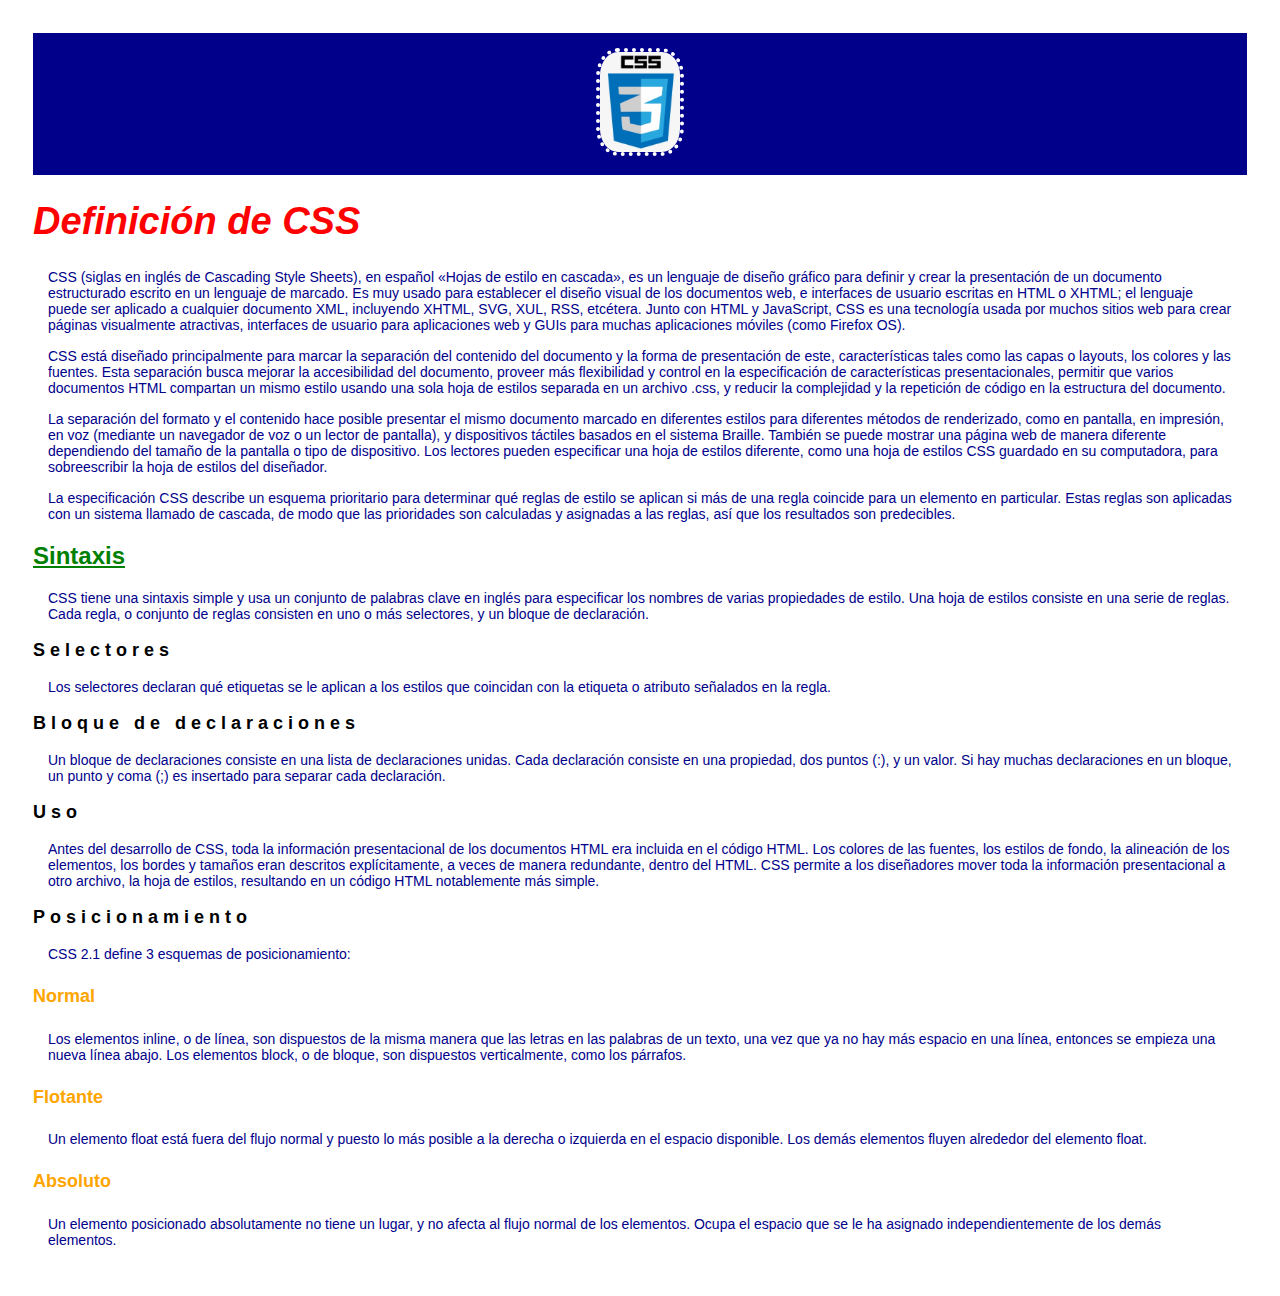
<file: Next_U Soluciones/1121782/Ejercicio_solucion/index.html>
<!DOCTYPE html>
<html lang="en">
<head>
    <meta charset="UTF-8">
    <meta name="viewport" content="width=device-width, initial-scale=1.0">
    <title>Document</title>
    <link rel="stylesheet" href="styles.css">
    <style>
        h3 {
            font-size: 18px;
            letter-spacing: 5px;
        }
        header {
            background: darkblue !important;
            text-align: center;
            padding: 15px;
        }
        img {
            height: 100px;
            border-radius: 25%;
            border: 4px dotted white;
        }
    </style>
</head>
<body>
    <header style="background: darkred;">
        <img src="./css.png" alt="">
    </header>
    <h1>Definición de CSS</h1>
    <p>CSS (siglas en inglés de Cascading Style Sheets), en español «Hojas de estilo en cascada», es un lenguaje de diseño gráfico para definir y crear la presentación de un documento estructurado escrito en un lenguaje de marcado. Es muy usado para establecer el diseño visual de los documentos web, e interfaces de usuario escritas en HTML o XHTML; el lenguaje puede ser aplicado a cualquier documento XML, incluyendo XHTML, SVG, XUL, RSS, etcétera. Junto con HTML y JavaScript, CSS es una tecnología usada por muchos sitios web para crear páginas visualmente atractivas, interfaces de usuario para aplicaciones web y GUIs para muchas aplicaciones móviles (como Firefox OS).</p>
    <p>CSS está diseñado principalmente para marcar la separación del contenido del documento y la forma de presentación de este, características tales como las capas o layouts, los colores y las fuentes. Esta separación busca mejorar la accesibilidad del documento, proveer más flexibilidad y control en la especificación de características presentacionales, permitir que varios documentos HTML compartan un mismo estilo usando una sola hoja de estilos separada en un archivo .css, y reducir la complejidad y la repetición de código en la estructura del documento.</p>
    <p>La separación del formato y el contenido hace posible presentar el mismo documento marcado en diferentes estilos para diferentes métodos de renderizado, como en pantalla, en impresión, en voz (mediante un navegador de voz o un lector de pantalla), y dispositivos táctiles basados en el sistema Braille. También se puede mostrar una página web de manera diferente dependiendo del tamaño de la pantalla o tipo de dispositivo. Los lectores pueden especificar una hoja de estilos diferente, como una hoja de estilos CSS guardado en su computadora, para sobreescribir la hoja de estilos del diseñador.</p>
    <p>La especificación CSS describe un esquema prioritario para determinar qué reglas de estilo se aplican si más de una regla coincide para un elemento en particular. Estas reglas son aplicadas con un sistema llamado de cascada, de modo que las prioridades son calculadas y asignadas a las reglas, así que los resultados son predecibles.</p>
    <h2 style="text-decoration: underline; color: green;">Sintaxis</h2>
    <p>CSS tiene una sintaxis simple y usa un conjunto de palabras clave en inglés para especificar los nombres de varias propiedades de estilo. Una hoja de estilos consiste en una serie de reglas. Cada regla, o conjunto de reglas consisten en uno o más selectores, y un bloque de declaración.</p>
    <h3>Selectores</h3>
    <p>Los selectores declaran qué etiquetas se le aplican a los estilos que coincidan con la etiqueta o atributo señalados en la regla.</p>
    <h3>Bloque de declaraciones</h3>
    <p>Un bloque de declaraciones consiste en una lista de declaraciones unidas. Cada declaración consiste en una propiedad, dos puntos (:), y un valor. Si hay muchas declaraciones en un bloque, un punto y coma (;) es insertado para separar cada declaración.</p>
    <h3>Uso</h3>
    <p>Antes del desarrollo de CSS, toda la información presentacional de los documentos HTML era incluida en el código HTML. Los colores de las fuentes, los estilos de fondo, la alineación de los elementos, los bordes y tamaños eran descritos explícitamente, a veces de manera redundante, dentro del HTML. CSS permite a los diseñadores mover toda la información presentacional a otro archivo, la hoja de estilos, resultando en un código HTML notablemente más simple.</p>
    <h3>Posicionamiento</h3>
    <p>CSS 2.1 define 3 esquemas de posicionamiento:</p>
    <h4>Normal</h4>
    <p>Los elementos inline, o de línea, son dispuestos de la misma manera que las letras en las palabras de un texto, una vez que ya no hay más espacio en una línea, entonces se empieza una nueva línea abajo. Los elementos block, o de bloque, son dispuestos verticalmente, como los párrafos.</p>
    <h4>Flotante</h4>
    <p>Un elemento float está fuera del flujo normal y puesto lo más posible a la derecha o izquierda en el espacio disponible. Los demás elementos fluyen alrededor del elemento float.</p>
    <h4>Absoluto</h4>
    <p>Un elemento posicionado absolutamente no tiene un lugar, y no afecta al flujo normal de los elementos. Ocupa el espacio que se le ha asignado independientemente de los demás elementos.</p>
</body>
</html>
</file>
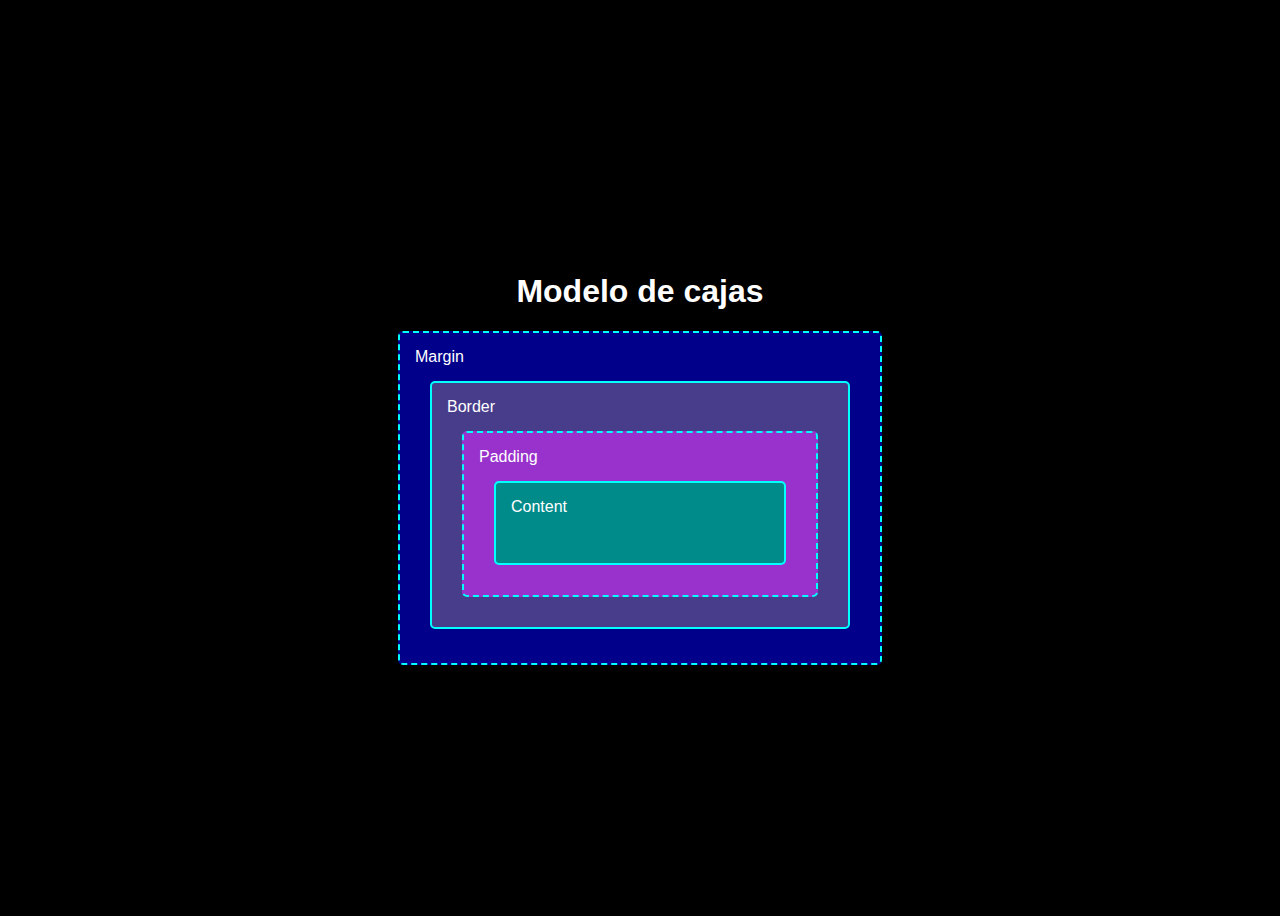
<file: Next_U Soluciones/1121905/Taller_Solucion/index.html>
<!DOCTYPE html>
<html lang="en">

<head>
    <meta charset="UTF-8">
    <meta http-equiv="X-UA-Compatible" content="IE=edge">
    <meta name="viewport" content="width=device-width, initial-scale=1.0">
    <title>Document</title>
    <link rel="stylesheet" href="https://use.fontawesome.com/releases/v5.1.0/css/all.css">
    <link rel="stylesheet" href="styles.css">
</head>

<body>
    <h1>Modelo de cajas</h1>
    <div class="modelo-cajas">
        <div class="margin">
            <div class="border">
                <div class="padding">
                    <div class="content"></div>
                </div>
            </div>
        </div>
    </div>
</body>

</html>
</file>
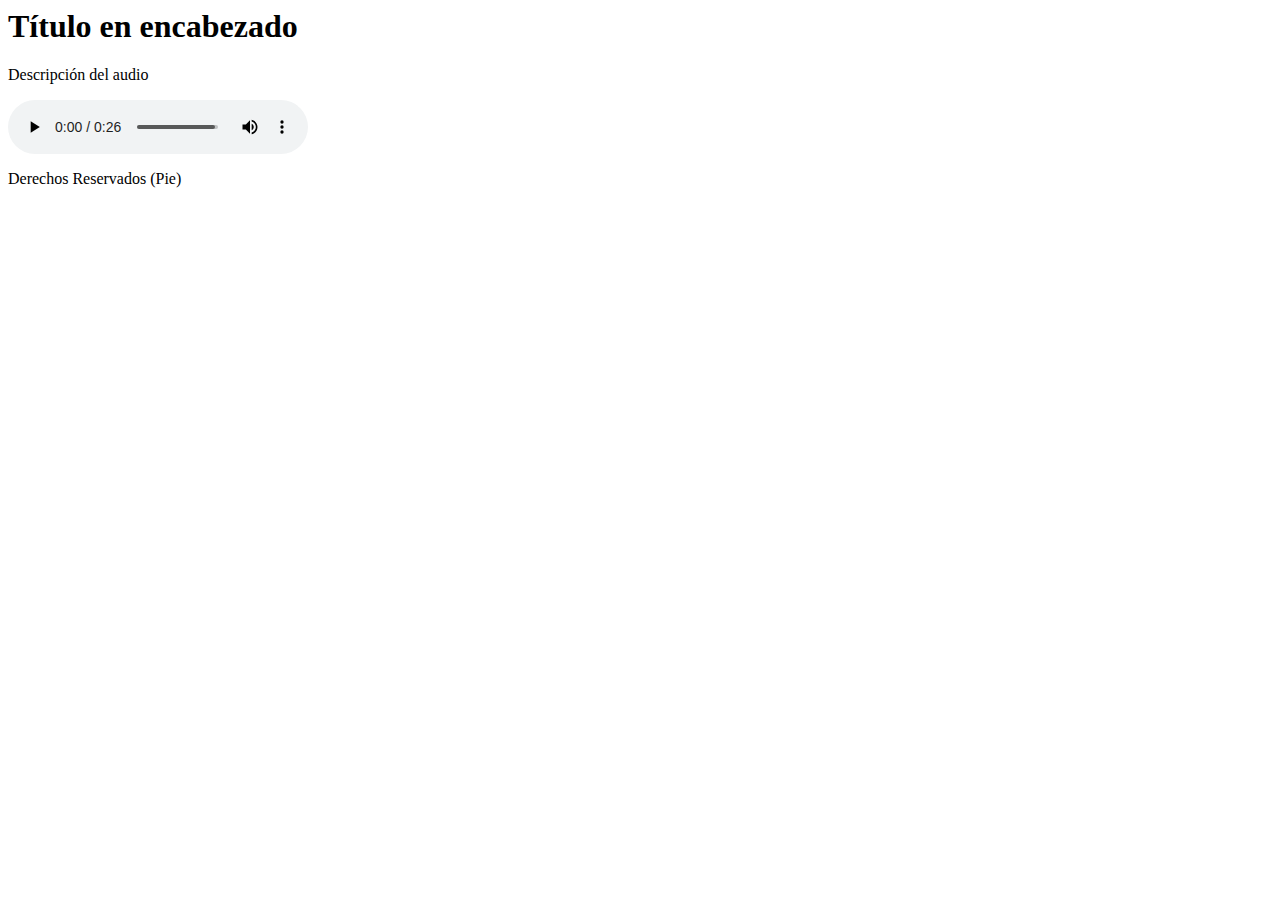
<file: Next_U Soluciones/1120827/solucion/project/index.html>
<html>
<head>
	<title>T&iacute;tulo</title>
</head>
<body>
<header>
	<h1>
		T&iacute;tulo en encabezado
	</h1>
</header>

<p>
	Descripci&oacute;n del audio
</p>

<p>
	<audio controls autoplay>
		<source src="audios/audio.mp3" type="audio/mp3">
		Texto cuando tu browser no soporta audio
	</audio>
</p>

<footer>
	Derechos Reservados (Pie)
</footer>
</body>
</html>
</file>
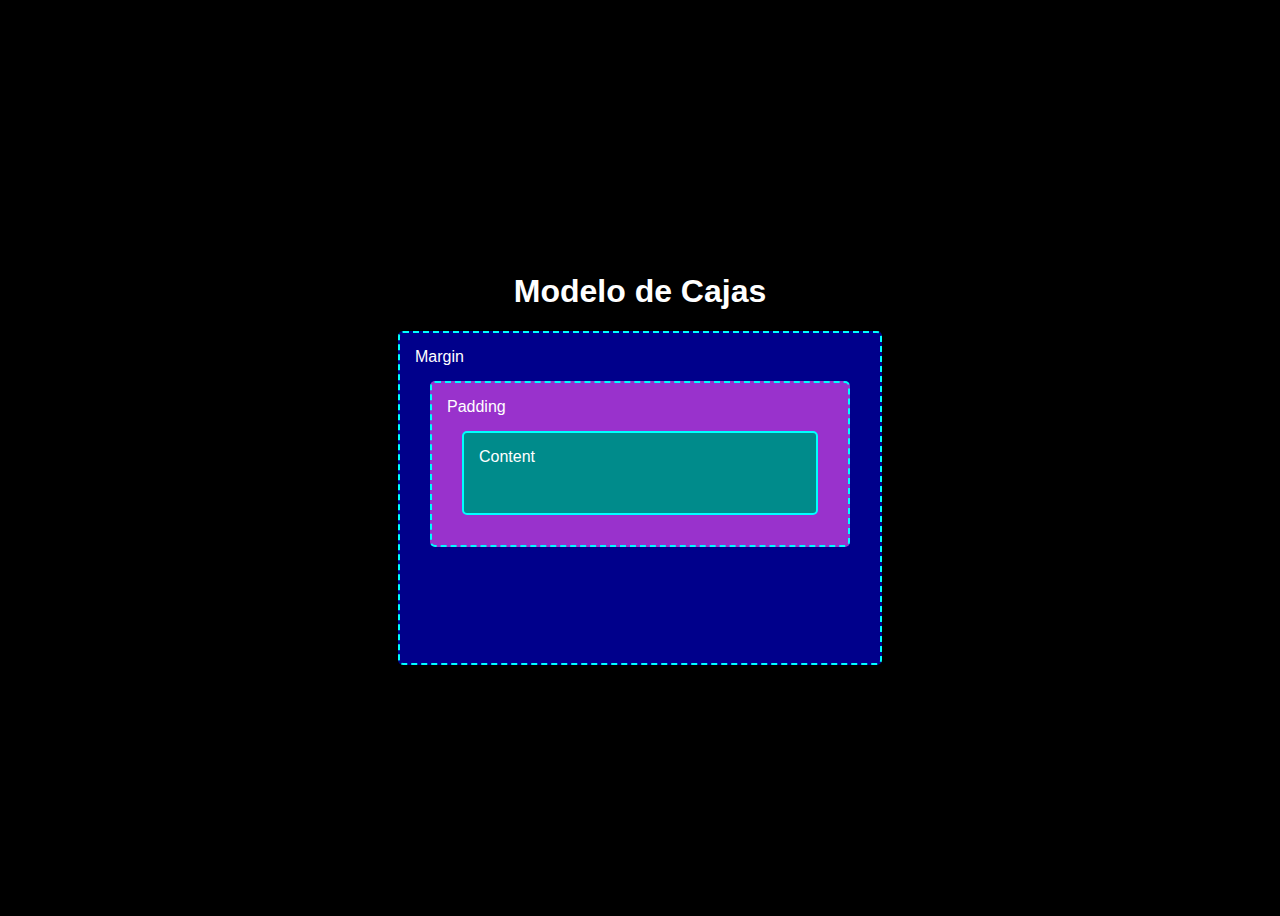
<file: Ejercicio1L3.html>
<!DOCTYPE html>
<html lang="en">

<head>
    <meta charset="UTF-8">
    <meta http-equiv="X-UA-Compatible" content="IE=edge">
    <meta name="viewport" content="width=device-width, initial-scale=1.0">
    <title>Taller Lección 5 CSS</title>
    <link rel="stylesheet" href="https://use.fontawesome.com/releases/v5.1.0/css/all.css">
    <link rel="stylesheet" href="/public/css/cajas.css">
</head>

<body>
    <h1>Modelo de Cajas</h1>
    <div class="modelo-cajas">
        <div class="margin">
            <div class="padding">
                <div class="border">
                    <div class="content"></div>
                </div>
            </div>
        </div>
    </div>
</body>

</html>
</file>
<file: public/css/estilo1.css>
*{
    font-family: Arial, Helvetica, sans-serif;
    line-height: 1.5;
}
body {
    padding: 25px;
}
h1 {
    color: purple;
    font-style: italic;
    text-transform: capitalize;
    font-size: 36px;
}
h1 + p {
    font-size: 20px;
    font-weight: bold;
}
p  b {
    color: blue;
}
b {
    color: pink;
}
a[title="definicion"] {
    color: red;
}
a[href$="google.com"] {
    color: green;
}
h3 ~ p {
    font-style: italic;
    color: darkblue;
}
table {
    padding: 15px;
    width: 100%;
}
thead {
    background: darkblue;
    color: white;
}
td code  {
    color: orange;
}
table[class="second-table"] {
    font-family: 'Courier New', Courier, monospace;
    letter-spacing: 1.5px;
}
</file>
<file: Taller_base/styles.css>
body{
    padding: 10px;
    display: flex;
    justify-content: center;
    align-items: center;
    height: 95vh;
    overflow: hidden;
    background-image: url('avenida.jpeg');
    background-position: center;
    background-repeat: no-repeat;
    background-size: cover;
}

.main{
    background: darkgoldenrod;
    color: white;
    font-size: 25px;
    text-align: center;
    padding: 25px;
    width: 350px;
    height: 700px;
    border-radius: 50px;
    display: flex;
    justify-content: center;
    align-items: center;
    flex-direction: column;
    font-family: Verdana, Geneva, Tahoma, sans-serif;
}

.main::before{
    content: 'Semáforo apagado';
}


.top,
.mid,
.bottom{
    width: 200px;
    height: 200px;
    display: flex;
    justify-content: center;
    align-items: center;
    margin: 0 auto;
    border-radius: 50%;
    margin: 5px auto;
    font-family: "Font Awesome 5 Brands"; 
}

.top{
    background: darkred;
}

.mid{
    background: darkorange;
}

.bottom{
    background: darkgreen;
}
.main:hover{
    background: blue;    
}
.main:hover::before{
    content: '';
}
.main:hover::after{
    content: 'Semaforo Encendido';
}
.top:hover{
    background: red !important;
}
.top:hover::before{
    content: '\f057';
}
.mid:hover{
    background: yellow !important;
}
.mid:hover::before{
    content: '\056a';
}
.bottom:hover{
    background: green !important;
}
.bottom:hover::before{
    content: '\f058';
}
</file>
<file: Next_U Soluciones/Ejercicio_Solucion/styles.css>
body{
    font-family: Arial, Helvetica, sans-serif;
    padding: 25px;
}

* {
    line-height: 1.5;
}

h1 {
    color: darkviolet;
    text-transform: capitalize;
    font-style: italic;
    font-size: 36px;
}

#definicion p{
    font-weight: bold;
    font-size: 20px;
}

p > b {
    color: blue;
}

b {
    color: fuchsia;
}

a[title="definicion"] {
    color: red;
}

a[href$='google.com'] {
    color: green;
}

h3 + p {
    font-style: italic;
    color: darkblue;
}

table {
    width: 100%;
    padding: 15px;
}

th {
    background: darkblue;
    color: white;
}

tr code {
    color: orange;
}

.first-table tr {
    font-family: 'Courier New', Courier, monospace;
}

.table {
    letter-spacing: 1.5px;
}
</file>
<file: Next_U Soluciones/1121782/Ejercicio_solucion/styles.css>
body{
    font-family: Verdana, Geneva, Tahoma, sans-serif;
    padding: 25px;
}

p {
    color: darkblue;
    font-size: 14px;
    margin: 15px;
}

h1 {
    font-size: 38px;
    color: red;
    font-style: italic;
}

h4 {
    font-size: 18px;
    color: orange;
}
</file>
<file: Next_U Soluciones/1121905/Taller_Solucion/styles.css>
body{
    display: flex;
    justify-content: center;
    align-items: center;
    flex-direction: column;
    font-family: Verdana, Geneva, Tahoma, sans-serif;
    height: 100vh;
    background: black;
    color: white;
}

.margin{
    background: darkblue;
    color: white;
    padding: 15px;
    width: 450px;
    height: 300px;
    border-radius: 5px;
    border: 2px dashed cyan;
}

.margin:hover{
    background: darkcyan;
}

.margin::before{
    content: 'Margin';
}

.border,
.padding,
.content{
    padding: 15px;
    margin: 15px;
    border-radius: 5px;
}

.border{
    background: darkslateblue;
    border: 2px solid cyan;
}

.border:hover{
    background: darkblue;
}

.border::before{
    content: 'Border';
}

.padding{
    background: darkorchid;
    border: 2px dashed cyan;
}

.padding:hover{
    background: darkslateblue;
}

.padding::before{
    content: 'Padding';
}

.content{
    background: darkcyan;
    border: 2px solid cyan;
    height: 50px;
}

.content:hover{
    background: darkorchid;
}

.content::before{
    content: 'Content';
}
</file>
<file: public/css/cajas.css>
body{
    display: flex;
    justify-content: center;
    align-items: center;
    flex-direction: column;
    background: black;
    color: white;
    font-family: Verdana, Geneva, Tahoma, sans-serif;
    height: 100vh;    
}
.margin{
    background: darkblue;
    color: white;
    padding: 15px;
    width: 450px;
    height: 300px;
    border-radius: 5px;
    border: 2px cyan dashed;    
}
.margin:hover{
    background: darkcyan;
}
.margin::before{
    content: 'Margin';
}
.boder,
.padding,
.content{
    margin: 15px;
    padding: 15px;
    border-radius: 5px;
}
.boder{
    background: darkslateblue;
    border: 2px solid cyan;
}
.boder:hover{
    background: darkblue;
}
.boder::before{
    content: 'Border';
}
.padding{
    background: darkorchid;
    border: dashed 2px cyan;     
}
.padding:hover{
    background: darkslateblue;
}
.padding::before{
    content: 'Padding';
}
.content{
    background: darkcyan;
    border: solid 2px cyan;
    height: 50px;    
}
.content:hover{
    background: darkorchid;
}
.content:before{
    content: 'Content';
}
</file>
